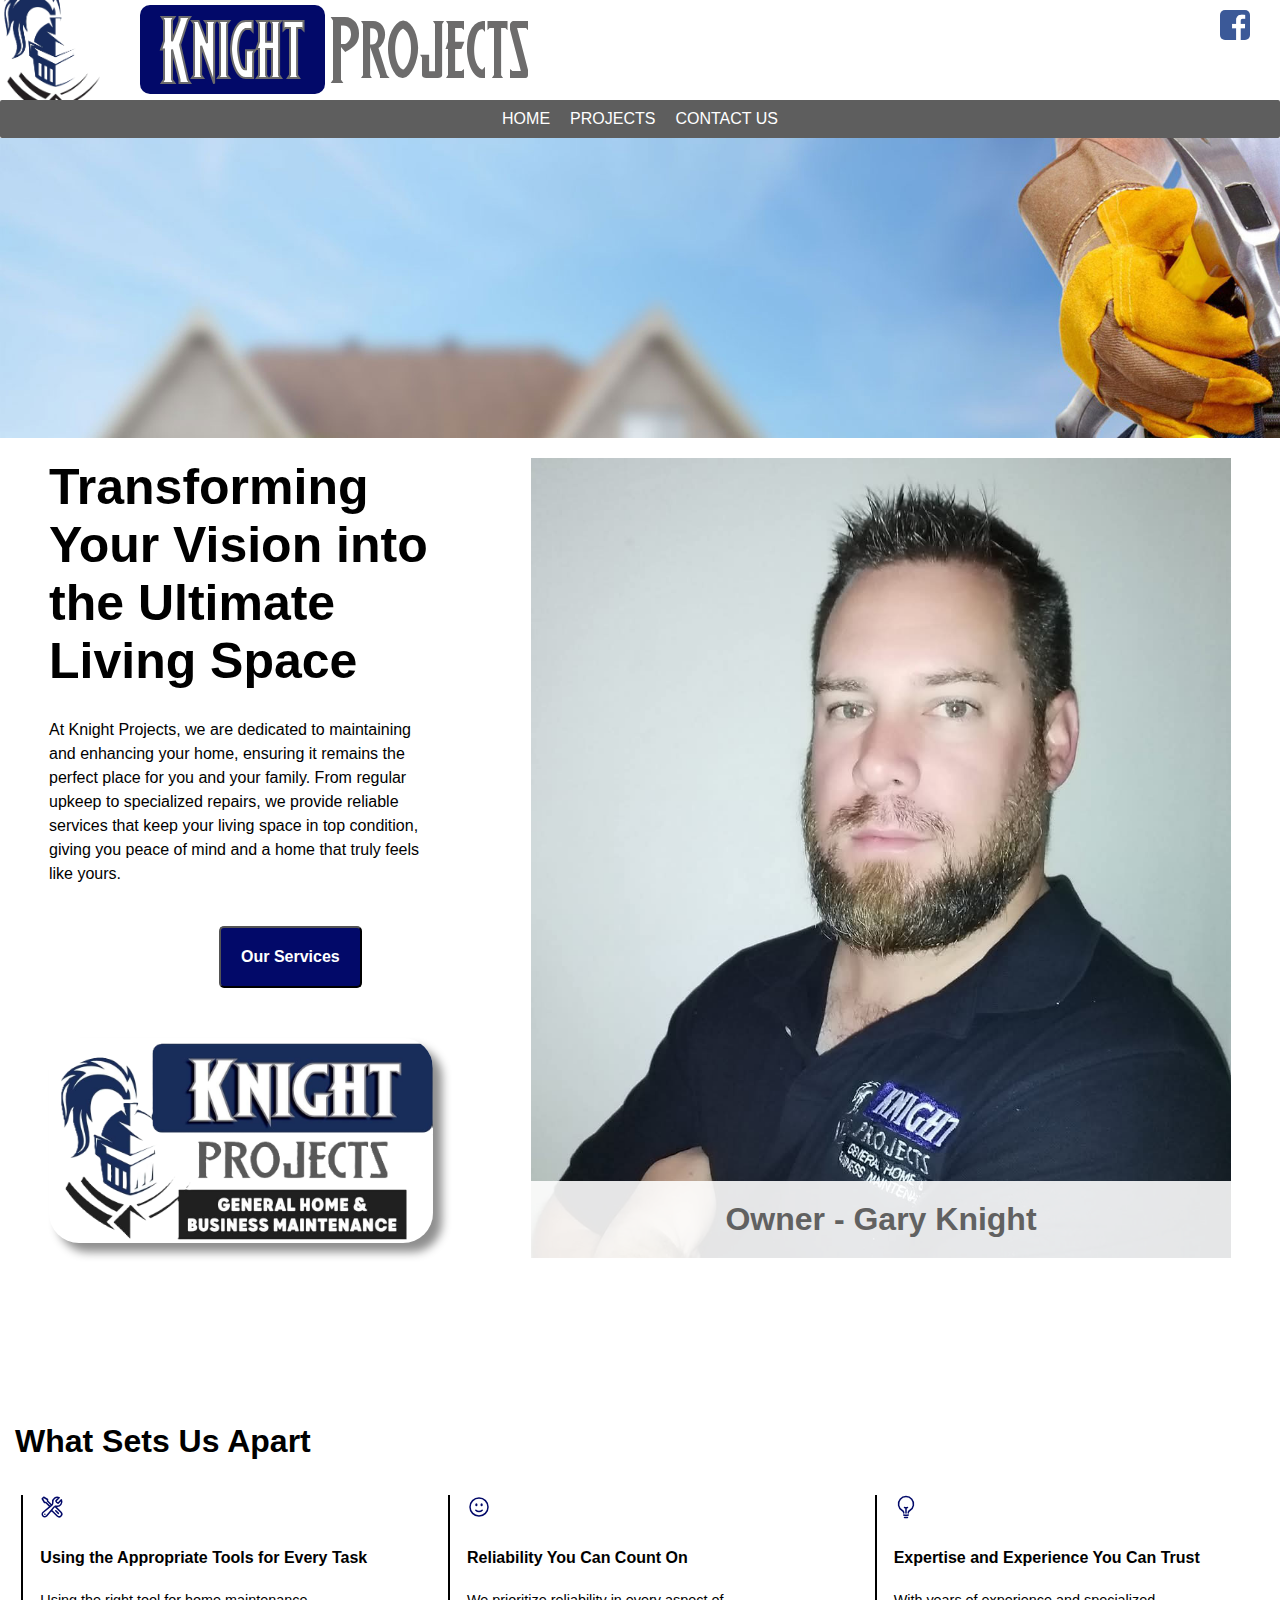
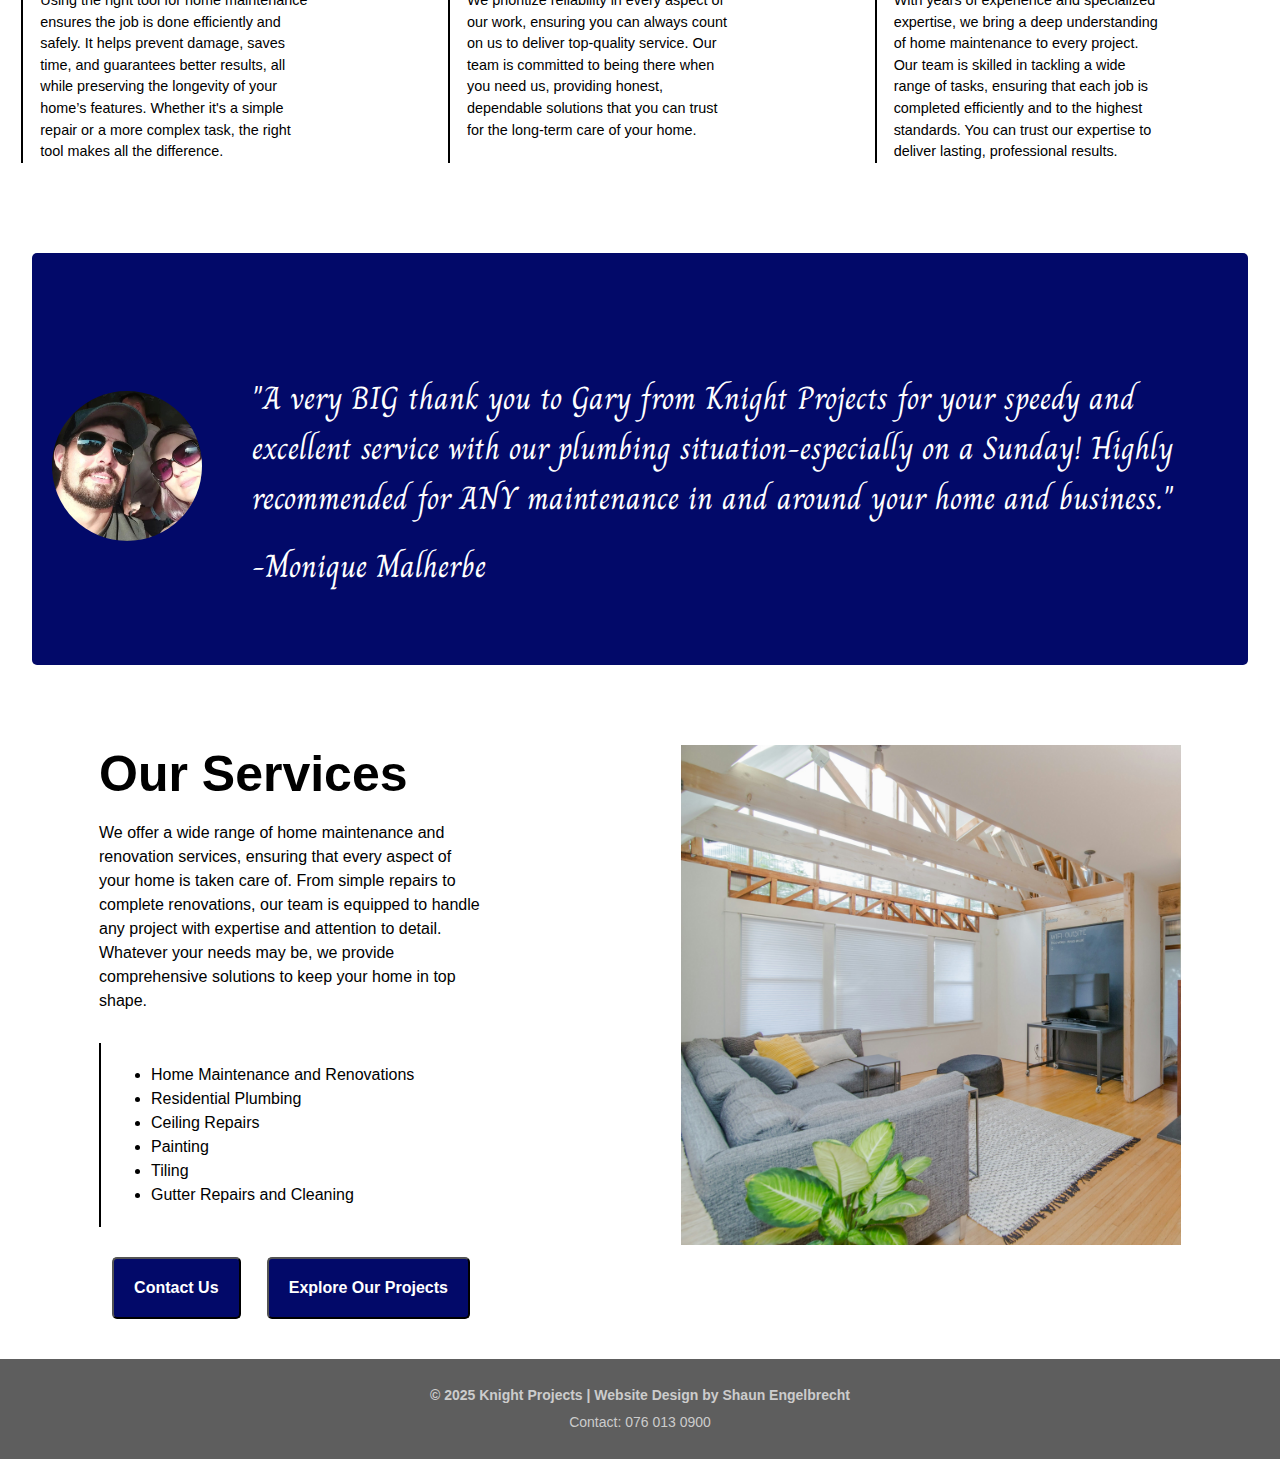
<file: index.html>
<!DOCTYPE html>
<html>
    <head>
        <meta lang="en">
        <link rel="icon" type="image/x-icon" href="images/index/logo.jpg">
        <meta name="viewport" content="width=device-width, initial-scale=1.0">
        <link rel="stylesheet" href="style.css">
        <title>Knight Projects</title>
    </head>

        <body>
            <header>
                <img class="headerlogo" src="images/index/headerlogo.png">
                <a><h1 class="knight"><span class="headerspan">Knight</span><span class="headerspan2">Projects</span></h1></a>
            </header>
            <a href="https://www.facebook.com/profile.php?id=61555496290242" target="_blank"><img class="sociallogo zoomsocial" src="images/index/fb.png"></a>

            <div class="navbar">
                <nav>
                    <div>
                        <ul>
                            <li><a class="zoomnav" href="index.html">HOME</a</li>
                            <li><a class="zoomnav" href="projects.html">PROJECTS</a></li>
                            <li><a class="zoomnav" href="contact.html">CONTACT US</a></li>
                        </ul>
                    </div>
                </nav>
            </div>
                   
            <div class="bg"></div>

            <section class="maincontainer1">
                <div class="mainintro">
                    <h1>Transforming Your Vision into the Ultimate Living Space</h1>
                    <br>
                    <p>At Knight Projects, we are dedicated to maintaining and enhancing your home, ensuring it remains the perfect place for you and your family. 
                        From regular upkeep to specialized repairs, we provide reliable services that keep your living space in top condition, giving you peace of 
                        mind and a home that truly feels like yours.</p>
                        <a href="#services"><button class="mainbtn">Our Services</button></a>
                        <img class="businesslogo" src="images/card.png" alt="businesscard">
                </div>
                <div class="mainimg">
                    <h2 class="textoverheroimage">Owner - Gary Knight</h2>
                </div>
            </section>
            <h2 class="sectionhead">What Sets Us Apart</h2>
            <section class="maincontainer2">
                <div class="mainbox">
                    <svg xmlns="http://www.w3.org/2000/svg" fill="none" viewBox="0 0 24 24" stroke-width="1.5" stroke="currentColor" class="featureicon">
                        <path stroke-linecap="round" stroke-linejoin="round" d="M11.42 15.17 17.25 21A2.652 2.652 0 0 0 21 17.25l-5.877-5.877M11.42 15.17l2.496-3.03c.317-.384.74-.626 1.208-.766M11.42 15.17l-4.655 5.653a2.548 2.548 0 1 1-3.586-3.586l6.837-5.63m5.108-.233c.55-.164 1.163-.188 1.743-.14a4.5 4.5 0 0 0 4.486-6.336l-3.276 3.277a3.004 3.004 0 0 1-2.25-2.25l3.276-3.276a4.5 4.5 0 0 0-6.336 4.486c.091 1.076-.071 2.264-.904 2.95l-.102.085m-1.745 1.437L5.909 7.5H4.5L2.25 3.75l1.5-1.5L7.5 4.5v1.409l4.26 4.26m-1.745 1.437 1.745-1.437m6.615 8.206L15.75 15.75M4.867 19.125h.008v.008h-.008v-.008Z" />
                      </svg>                      
                    <h4>Using the Appropriate Tools for Every Task</h4>
                    <p>Using the right tool for home maintenance ensures the job is done efficiently and safely. It helps prevent damage, saves time, and guarantees better results, 
                        all while preserving the longevity of your home’s features. Whether it's a simple repair or a more complex task, the right tool makes all the difference.</p>
                </div>
                <div class="mainbox">
                    <svg xmlns="http://www.w3.org/2000/svg" fill="none" viewBox="0 0 24 24" stroke-width="1.5" stroke="currentColor" class="featureicon">
                        <path stroke-linecap="round" stroke-linejoin="round" d="M15.182 15.182a4.5 4.5 0 0 1-6.364 0M21 12a9 9 0 1 1-18 0 9 9 0 0 1 18 0ZM9.75 9.75c0 .414-.168.75-.375.75S9 10.164 9 9.75 9.168 9 9.375 9s.375.336.375.75Zm-.375 0h.008v.015h-.008V9.75Zm5.625 0c0 .414-.168.75-.375.75s-.375-.336-.375-.75.168-.75.375-.75.375.336.375.75Zm-.375 0h.008v.015h-.008V9.75Z" />
                      </svg>
                    <h4>Reliability You Can Count On</h4>
                    <p>We prioritize reliability in every aspect of our work, ensuring you can always count on us to deliver top-quality service. Our team is committed to being there 
                        when you need us, providing honest, dependable solutions that you can trust for the long-term care of your home.</p>
                </div>
                <div class="mainbox">
                    <svg xmlns="http://www.w3.org/2000/svg" fill="none" viewBox="0 0 24 24" stroke-width="1.5" stroke="currentColor" class="featureicon">
                        <path stroke-linecap="round" stroke-linejoin="round" d="M12 18v-5.25m0 0a6.01 6.01 0 0 0 1.5-.189m-1.5.189a6.01 6.01 0 0 1-1.5-.189m3.75 7.478a12.06 12.06 0 0 1-4.5 0m3.75 2.383a14.406 14.406 0 0 1-3 0M14.25 18v-.192c0-.983.658-1.823 1.508-2.316a7.5 7.5 0 1 0-7.517 0c.85.493 1.509 1.333 1.509 2.316V18" />
                      </svg>
                      
                    <h4>Expertise and Experience You Can Trust</h4>
                    <p>With years of experience and specialized expertise, we bring a deep understanding of home maintenance to every project. Our team is skilled in tackling a wide range 
                        of tasks, ensuring that each job is completed efficiently and to the highest standards. You can trust our expertise to deliver lasting, professional results.</p>
                </div>
            </section>

            <div class="testemonial">
                <p><span class="invertedcomma">"</span>A very BIG thank you to Gary from Knight Projects for your speedy and excellent service with our plumbing situation-especially on a Sunday!
                    Highly recommended for ANY maintenance in and around your home and business.<span class="invertedcomma">"</span></p>
                    <br>
                    <p>-Monique Malherbe</p>
                    <img src="images/index/monique.jpg" alt="monique">
            </div>

            <section class="maincontainer3">
                <div class="servicelist">
                    <h1 id="services">Our Services</h1>
                    <br>
                    <p>We offer a wide range of home maintenance and renovation services, ensuring that every aspect of your home is taken care of. From simple repairs to complete 
                        renovations, our team is equipped to handle any project with expertise and attention to detail. Whatever your needs may be, we provide comprehensive solutions 
                        to keep your home in top shape.</p>
                    <ul>
                        <li><span>Home Maintenance and Renovations</span></li>
                        <li><span>Residential Plumbing</span></li>
                        <li><span>Ceiling Repairs</span></li>
                        <li><span>Painting</span></li>
                        <li><span>Tiling</span></li>
                        <li><span>Gutter Repairs and Cleaning</span></li>
                    </ul>
                    <div class="buttons">
                    <a href="contact.html"><button class="contactbtn">Contact Us</button></a>
                    <a href="projects.html"><button class="projectbtn">Explore Our Projects</button></a>
                    </div>
                </div>

                <div class="mainimg2"></div>
                
            </section>

            <footer>
                <div class="footer-content">
                    <p>&copy; 2025 Knight Projects | Website Design by Shaun Engelbrecht</p>
                    <p>Contact: 076 013 0900</p>
                </div>
            </footer>
            

           
        </body>
</html>
</file>
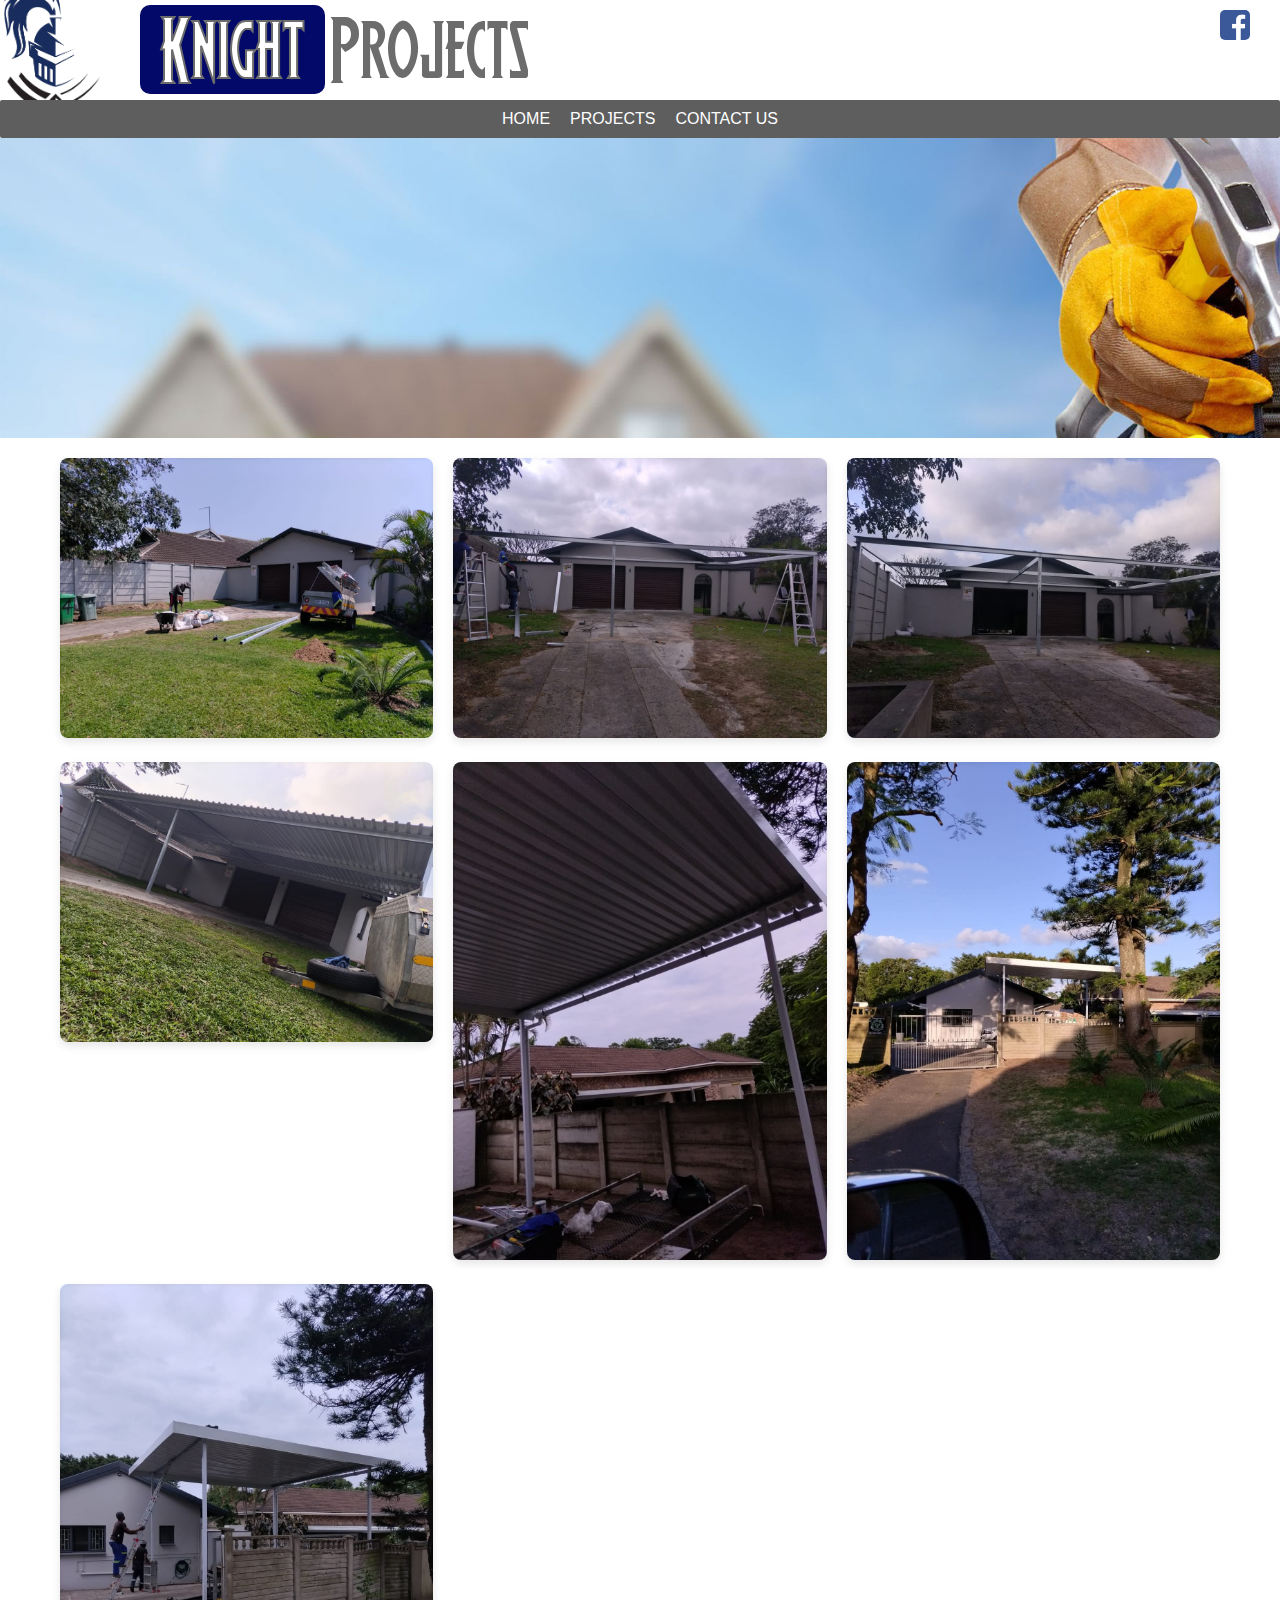
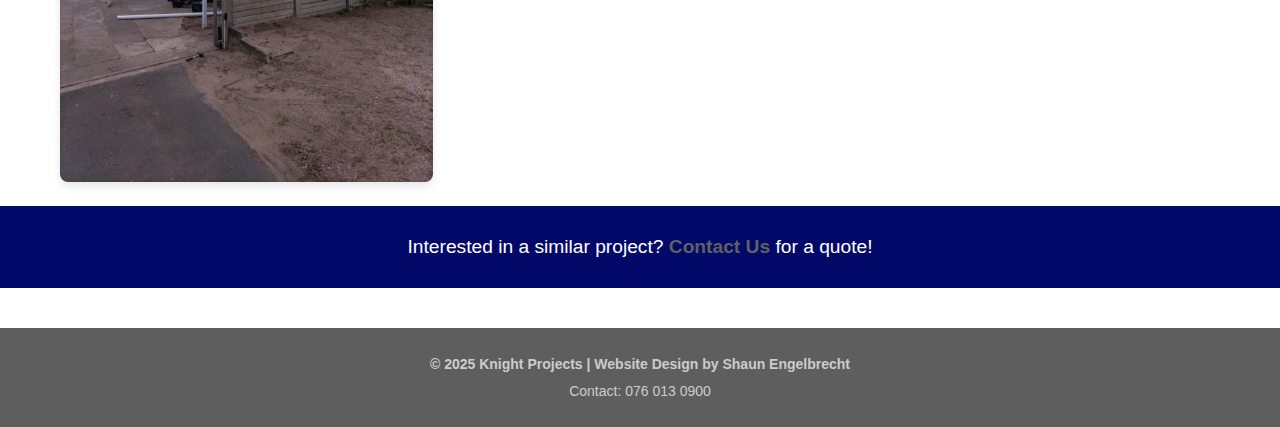
<file: carports.html>
<!DOCTYPE html>
<html>
    <head>
        <meta lang="en">
        <link rel="icon" type="image/x-icon" href="images/index/logo.jpg">
        <meta name="viewport" content="width=device-width, initial-scale=1.0">
        <link rel="stylesheet" href="style.css">
        <title>Knight Projects - Carports and Awnings</title>
    </head>

        <body>
            <header>
                <img class="headerlogo" src="images/index/headerlogo.png">
                <a><h1 class="knight"><span class="headerspan">Knight</span><span class="headerspan2">Projects</span></h1></a>
                <a href="https://www.facebook.com/profile.php?id=61555496290242" target="_blank"><img class="sociallogo zoomsocial" src="images/index/fb.png"></a>
            </header>
            <div class="navbar">
                <nav>
                    <div>
                        <ul>
                            <li><a class="zoomnav" href="index.html">HOME</a</li>
                            <li><a class="zoomnav" href="projects.html">PROJECTS</a></li>
                            <li><a class="zoomnav" href="contact.html">CONTACT US</a></li>
                        </ul>
                    </div>
                </nav>
            </div>
            <div class="bg"></div>

            <div class="gallery">
                <!-- Image 1 -->
                <div class="gallery-item">
                  <img src="images/projects/carports/roof1.jpg" alt="Project Image 1">
                </div>
            
                <!-- Image 2 -->
                <div class="gallery-item">
                  <img src="images/projects/carports/roof2.jpg" alt="Project Image 2">
                </div>
            
                <!-- Image 3 -->
                <div class="gallery-item">
                  <img src="images/projects/carports/roof3.jpg" alt="Project Image 3">
                </div>
            
                <!-- Image 4 -->
                <div class="gallery-item">
                  <img src="images/projects/carports/roof4.jpg" alt="Project Image 4">
                </div>
            
                <!-- Image 5 -->
                <div class="gallery-item">
                  <img src="images/projects/carports/roof5.jpg" alt="Project Image 5">
                </div>
            
                <!-- Image 6 -->
                <div class="gallery-item">
                  <img src="images/projects/carports/roof6.jpg" alt="Project Image 6">
                </div>

                <!-- Image 6 -->
                <div class="gallery-item">
                    <img src="images/projects/carports/roof7.jpg" alt="Project Image 6">
                  </div>
            
              </div>


              <!-- Call to Action -->
              <div class="cta">
                <p>Interested in a similar project? <a href="contact.html">Contact Us</a> for a quote!</p>
              </div>

              <footer>
                <div class="footer-content">
                    <p>&copy; 2025 Knight Projects | Website Design by Shaun Engelbrecht</p>
                    <p>Contact: 076 013 0900</p>
                </div>
            </footer>

        </body>
</html>
</file>
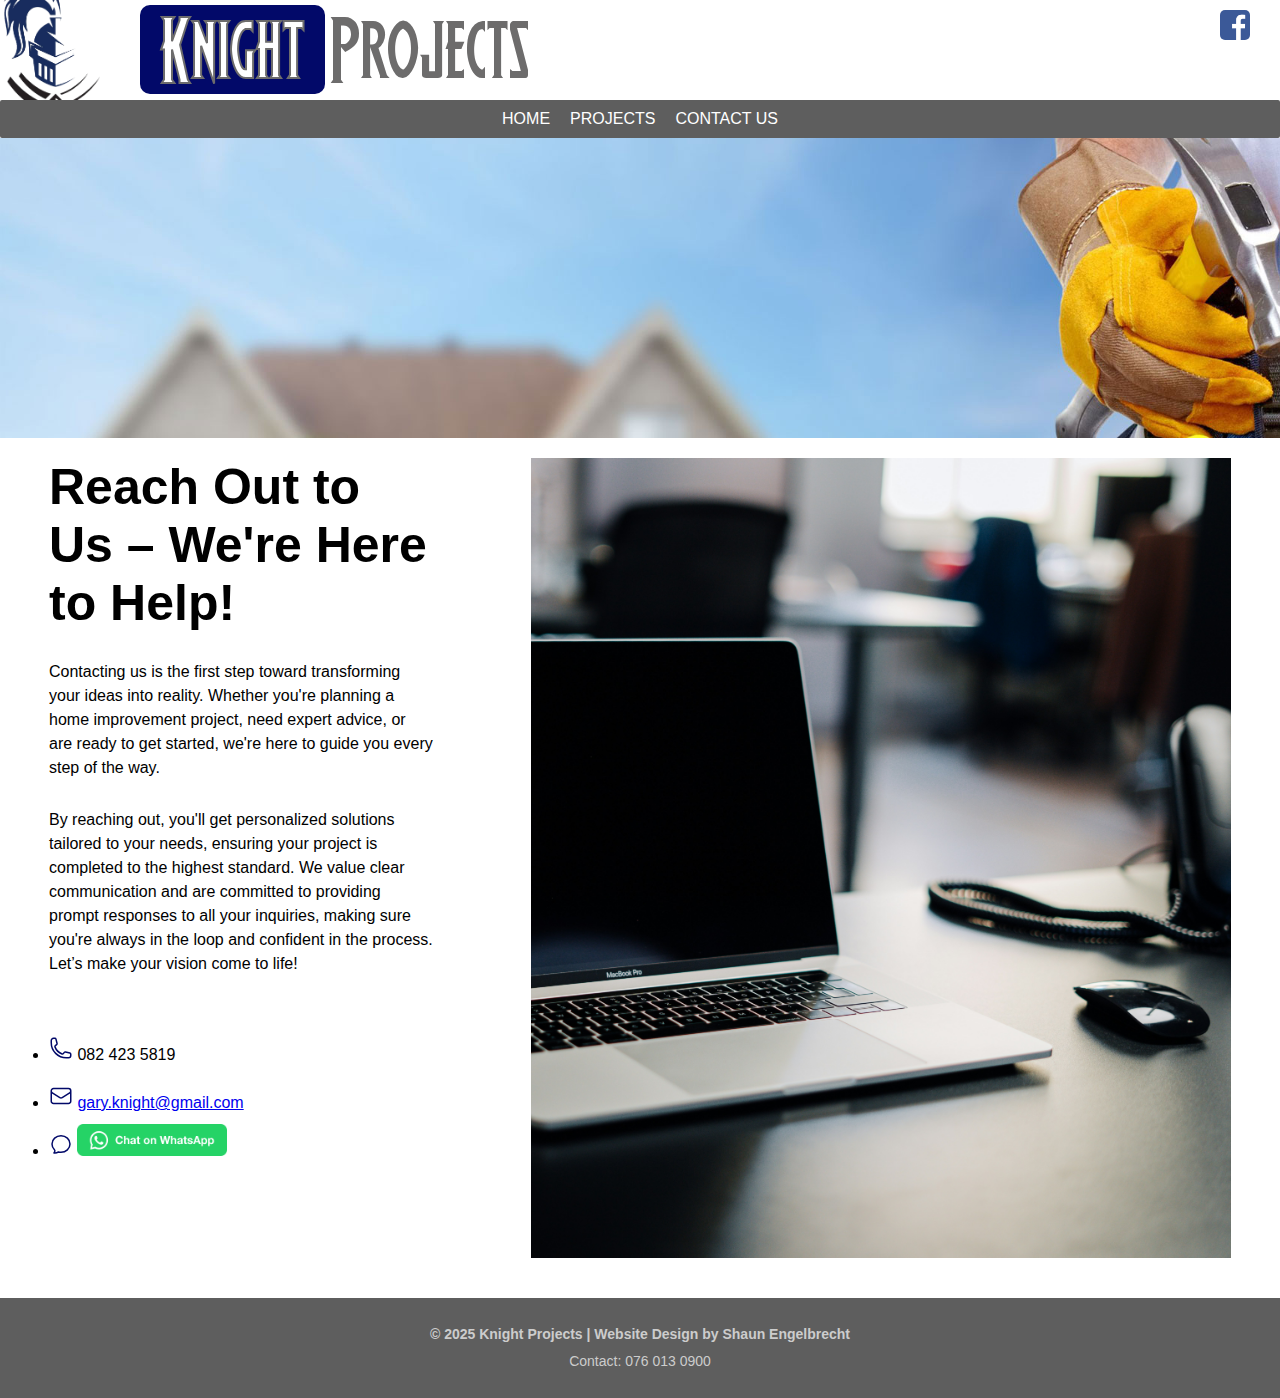
<file: contact.html>
<!DOCTYPE html>
<html>
    <head>
        <meta lang="en">
        <link rel="icon" type="image/x-icon" href="images/index/logo.jpg">
        <meta name="viewport" content="width=device-width, initial-scale=1.0">
        <link rel="stylesheet" href="style.css">
        <title>Knight Projects - Contact Us</title>
    </head>

        <body>
            <header>
                <img class="headerlogo" src="images/index/headerlogo.png">
                <a><h1 class="knight"><span class="headerspan">Knight</span><span class="headerspan2">Projects</span></h1></a>
                <a href="https://www.facebook.com/profile.php?id=61555496290242" target="_blank"><img class="sociallogo zoomsocial" src="images/index/fb.png"></a>
            </header>
            <div class="navbar">
                <nav>
                    <div>
                        <ul>
                            <li><a class="zoomnav" href="index.html">HOME</a</li>
                            <li><a class="zoomnav" href="projects.html">PROJECTS</a></li>
                            <li><a class="zoomnav" href="contact.html">CONTACT US</a></li>
                        </ul>
                    </div>
                </nav>
            </div>

            <div class="bg"></div>

            <section class="maincontainer1">
                <div class="contactmainintro">
                    <h1>Reach Out to Us – We're Here to Help!</h1>
                    <br>
                    <p>Contacting us is the first step toward transforming your ideas into reality. Whether you're planning a home improvement project, need expert advice, or are ready 
                        to get started, we're here to guide you every step of the way.</p>
                        <br>
                        <p>By reaching out, you'll get personalized solutions tailored to your needs, ensuring your project is 
                        completed to the highest standard. We value clear communication and are committed to providing prompt responses to all your inquiries, making sure you're always in 
                        the loop and confident in the process. Let’s make your vision come to life!</p>
                        <ul>
                            <li><svg xmlns="http://www.w3.org/2000/svg" fill="none" viewBox="0 0 24 24" stroke-width="1.5" stroke="currentColor" class="contfeatureicon">
                                <path stroke-linecap="round" stroke-linejoin="round" d="M2.25 6.75c0 8.284 6.716 15 15 15h2.25a2.25 2.25 0 0 0 2.25-2.25v-1.372c0-.516-.351-.966-.852-1.091l-4.423-1.106c-.44-.11-.902.055-1.173.417l-.97 1.293c-.282.376-.769.542-1.21.38a12.035 12.035 0 0 1-7.143-7.143c-.162-.441.004-.928.38-1.21l1.293-.97c.363-.271.527-.734.417-1.173L6.963 3.102a1.125 1.125 0 0 0-1.091-.852H4.5A2.25 2.25 0 0 0 2.25 4.5v2.25Z" />
                              </svg><span> 082 423 5819</span></li>
                            <li><svg xmlns="http://www.w3.org/2000/svg" fill="none" viewBox="0 0 24 24" stroke-width="1.5" stroke="currentColor" class="contfeatureicon">
                                <path stroke-linecap="round" stroke-linejoin="round" d="M21.75 6.75v10.5a2.25 2.25 0 0 1-2.25 2.25h-15a2.25 2.25 0 0 1-2.25-2.25V6.75m19.5 0A2.25 2.25 0 0 0 19.5 4.5h-15a2.25 2.25 0 0 0-2.25 2.25m19.5 0v.243a2.25 2.25 0 0 1-1.07 1.916l-7.5 4.615a2.25 2.25 0 0 1-2.36 0L3.32 8.91a2.25 2.25 0 0 1-1.07-1.916V6.75" />
                              </svg>
                              <span> <a href="mailto:gary.knight85@gmail.com">gary.knight@gmail.com</a></span></li>
                            <li><svg xmlns="http://www.w3.org/2000/svg" fill="none" viewBox="0 0 24 24" stroke-width="1.5" stroke="currentColor" class="contfeatureicon">
                                <path stroke-linecap="round" stroke-linejoin="round" d="M12 20.25c4.97 0 9-3.694 9-8.25s-4.03-8.25-9-8.25S3 7.444 3 12c0 2.104.859 4.023 2.273 5.48.432.447.74 1.04.586 1.641a4.483 4.483 0 0 1-.923 1.785A5.969 5.969 0 0 0 6 21c1.282 0 2.47-.402 3.445-1.087.81.22 1.668.337 2.555.337Z" />
                              </svg>
                              <span><a href="https://wa.me/27824235819" target="_blank"><img src="images/contactus/whatsapp2.png" alt=""></a></span></li>
                        </ul>
                </div>

                <div class="contactmainimg"></div>
                
            </section>

            <footer>
                <div class="footer-content">
                    <p>&copy; 2025 Knight Projects | Website Design by Shaun Engelbrecht</p>
                    <p>Contact: 076 013 0900</p>
                </div>
            </footer>
        </body>
</html>
</file>
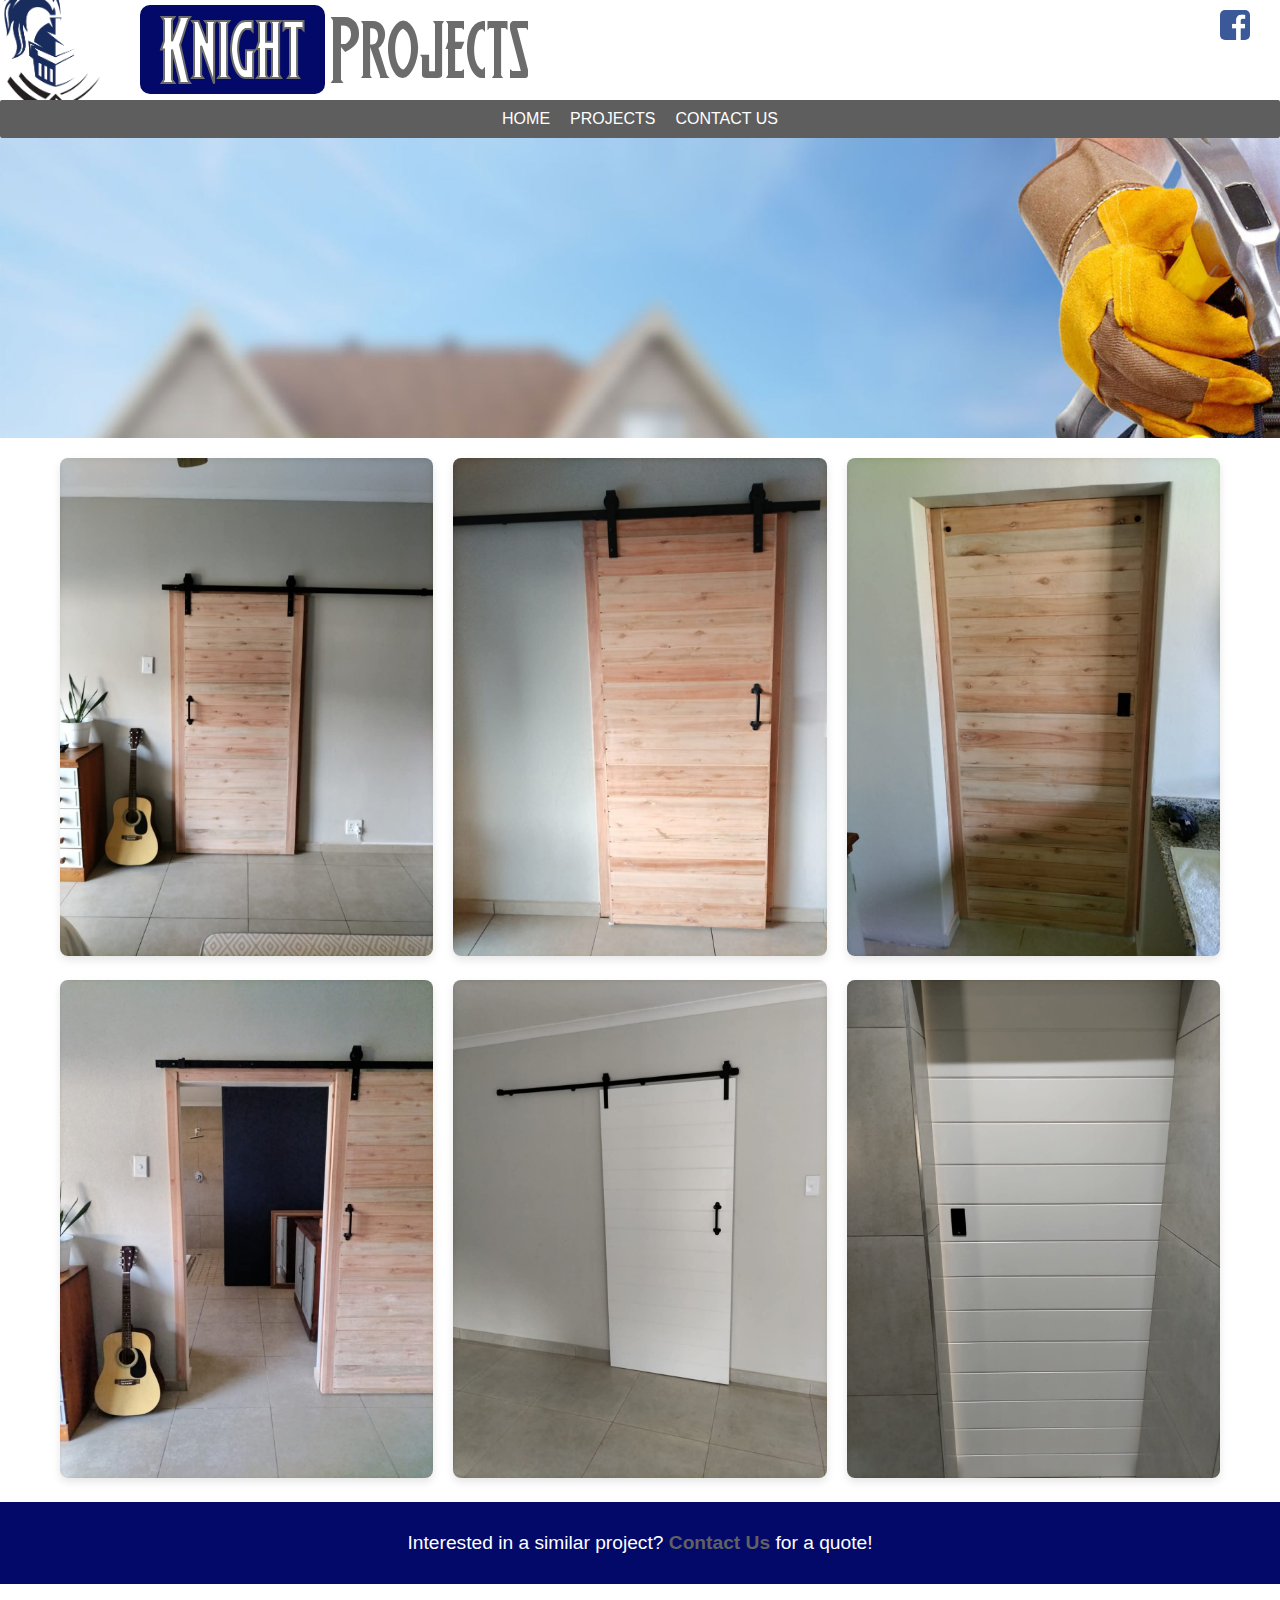
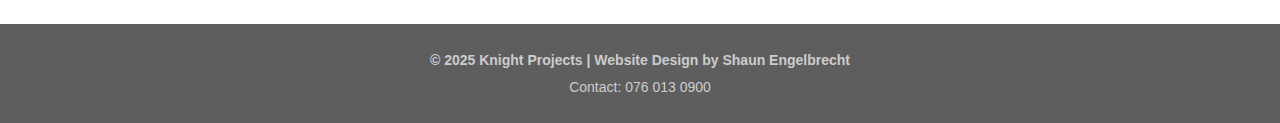
<file: door.html>
<!DOCTYPE html>
<html>
    <head>
        <meta lang="en">
        <link rel="icon" type="image/x-icon" href="images/index/logo.jpg">
        <meta name="viewport" content="width=device-width, initial-scale=1.0">
        <link rel="stylesheet" href="style.css">
        <title>Knight Projects - Sliding Barn Doors</title>
    </head>

        <body>
            <header>
                <img class="headerlogo" src="images/index/headerlogo.png">
                <a><h1 class="knight"><span class="headerspan">Knight</span><span class="headerspan2">Projects</span></h1></a>
                <a href="https://www.facebook.com/profile.php?id=61555496290242" target="_blank"><img class="sociallogo zoomsocial" src="images/index/fb.png"></a>
            </header>
            <div class="navbar">
                <nav>
                    <div>
                        <ul>
                            <li><a class="zoomnav" href="index.html">HOME</a</li>
                            <li><a class="zoomnav" href="projects.html">PROJECTS</a></li>
                            <li><a class="zoomnav" href="contact.html">CONTACT US</a></li>
                        </ul>
                    </div>
                </nav>
            </div>

            <div class="bg"></div>

            <div class="gallery">
                <!-- Image 1 -->
                <div class="gallery-item">
                  <img src="images/projects/door/1.jpg" alt="Project Image 1">
                </div>
            
                <!-- Image 2 -->
                <div class="gallery-item">
                  <img src="images/projects/door/2.jpg" alt="Project Image 2">
                </div>
            
                <!-- Image 3 -->
                <div class="gallery-item">
                  <img src="images/projects/door/3.jpg" alt="Project Image 3">
                </div>
            
                <!-- Image 4 -->
                <div class="gallery-item">
                  <img src="images/projects/door/4.jpg" alt="Project Image 4">
                </div>
            
                <!-- Image 5 -->
                <div class="gallery-item">
                  <img src="images/projects/door/5.jpg" alt="Project Image 5">
                </div>
            
                <!-- Image 6 -->
                <div class="gallery-item">
                  <img src="images/projects/door/6.jpg" alt="Project Image 6">
                </div>
            
              </div>


              <!-- Call to Action -->
              <div class="cta">
                <p>Interested in a similar project? <a href="contact.html">Contact Us</a> for a quote!</p>
              </div>

              <footer>
                <div class="footer-content">
                    <p>&copy; 2025 Knight Projects | Website Design by Shaun Engelbrecht</p>
                    <p>Contact: 076 013 0900</p>
                </div>
            </footer>
        </body>
</html>
</file>
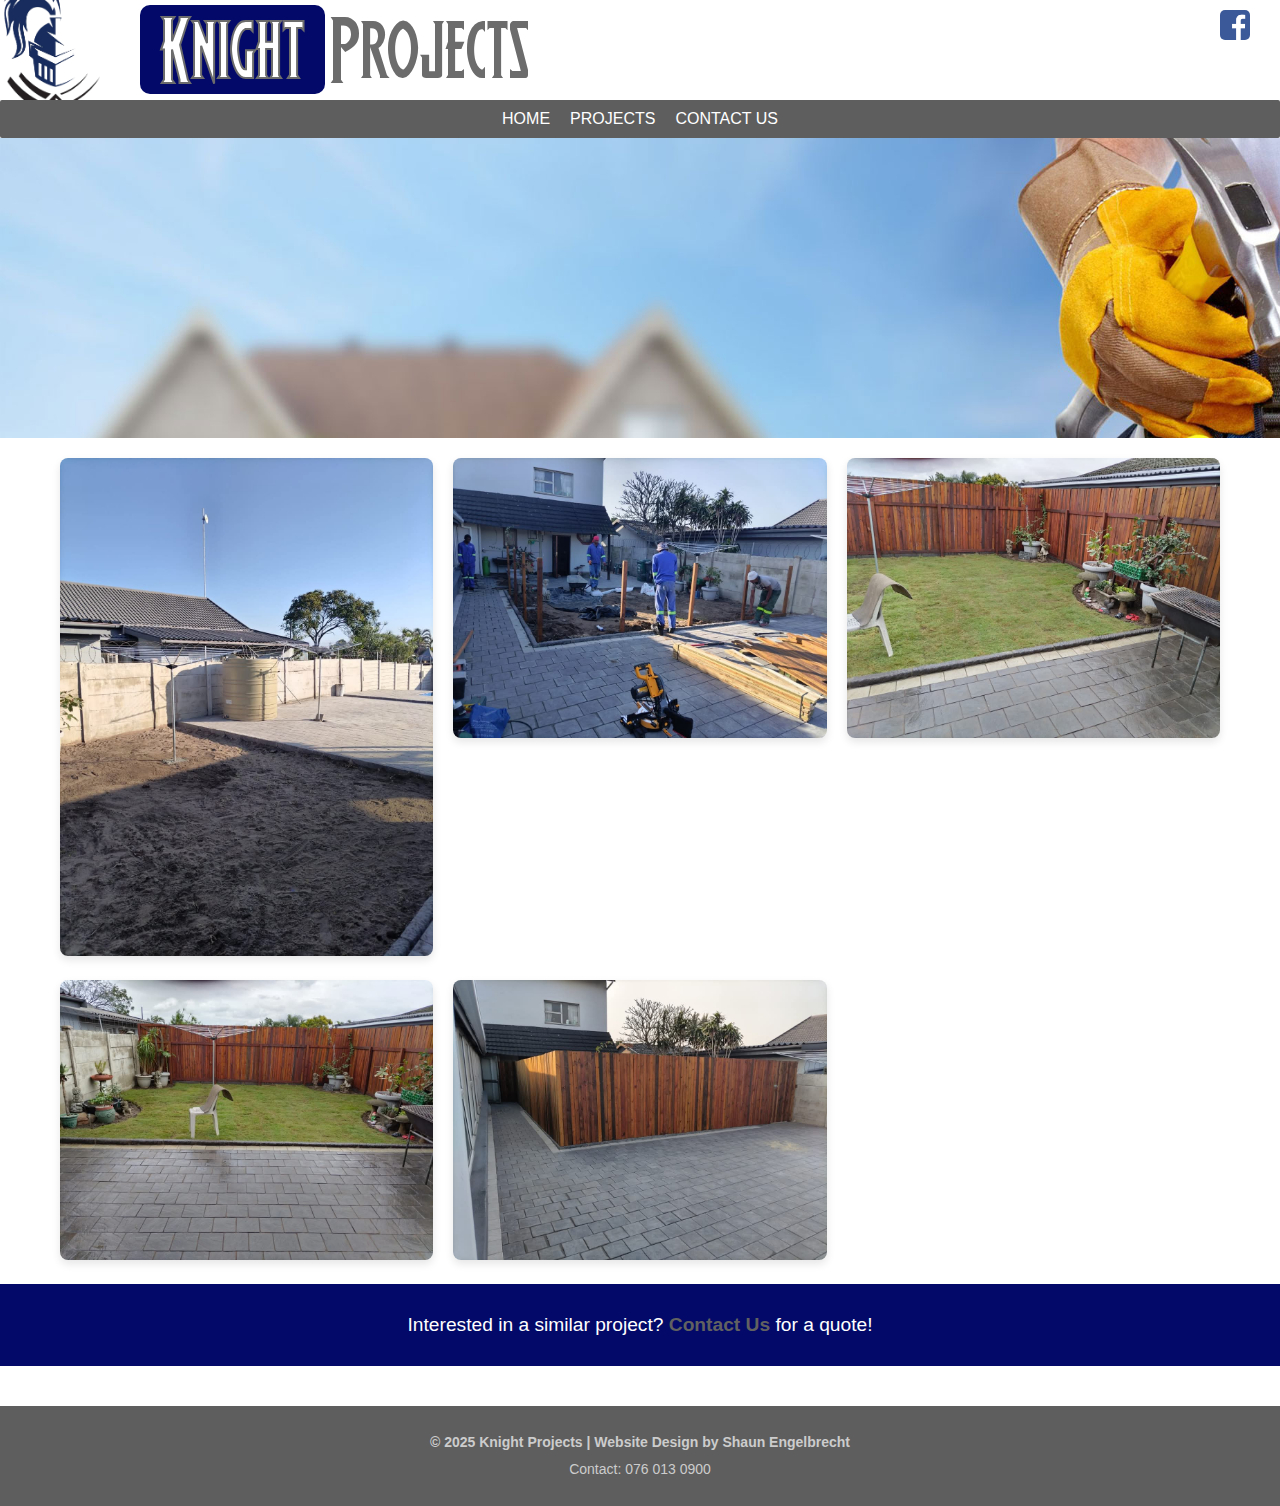
<file: fence.html>
<!DOCTYPE html>
<html>
    <head>
        <meta lang="en">
        <link rel="icon" type="image/x-icon" href="images/index/logo.jpg">
        <meta name="viewport" content="width=device-width, initial-scale=1.0">
        <link rel="stylesheet" href="style.css">
        <title>Knight Projects - Garden Fences</title>
    </head>

        <body>
            <header>
                <img class="headerlogo" src="images/index/headerlogo.png">
                <a><h1 class="knight"><span class="headerspan">Knight</span><span class="headerspan2">Projects</span></h1></a>
                <a href="https://www.facebook.com/profile.php?id=61555496290242" target="_blank"><img class="sociallogo zoomsocial" src="images/index/fb.png"></a>
            </header>
            <div class="navbar">
                <nav>
                    <div>
                        <ul>
                            <li><a class="zoomnav" href="index.html">HOME</a</li>
                            <li><a class="zoomnav" href="projects.html">PROJECTS</a></li>
                            <li><a class="zoomnav" href="contact.html">CONTACT US</a></li>
                        </ul>
                    </div>
                </nav>
            </div>

            <div class="bg"></div>

            <div class="gallery">
                <!-- Image 1 -->
                <div class="gallery-item">
                  <img src="images/projects/fence/1.jpg" alt="Project Image 1">
                </div>
            
                <!-- Image 2 -->
                <div class="gallery-item">
                  <img src="images/projects/fence/2.jpg" alt="Project Image 2">
                </div>
            
                <!-- Image 3 -->
                <div class="gallery-item">
                  <img src="images/projects/fence/3.jpg" alt="Project Image 3">
                </div>
            
                <!-- Image 4 -->
                <div class="gallery-item">
                  <img src="images/projects/fence/4.jpg" alt="Project Image 4">
                </div>
            
                <!-- Image 5 -->
                <div class="gallery-item">
                  <img src="images/projects/fence/5.jpg" alt="Project Image 5">
                </div>
            
              </div>


              <!-- Call to Action -->
              <div class="cta">
                <p>Interested in a similar project? <a href="contact.html">Contact Us</a> for a quote!</p>
              </div>

              <footer>
                <div class="footer-content">
                    <p>&copy; 2025 Knight Projects | Website Design by Shaun Engelbrecht</p>
                    <p>Contact: 076 013 0900</p>
                </div>
            </footer>

        </body>
</html>
</file>
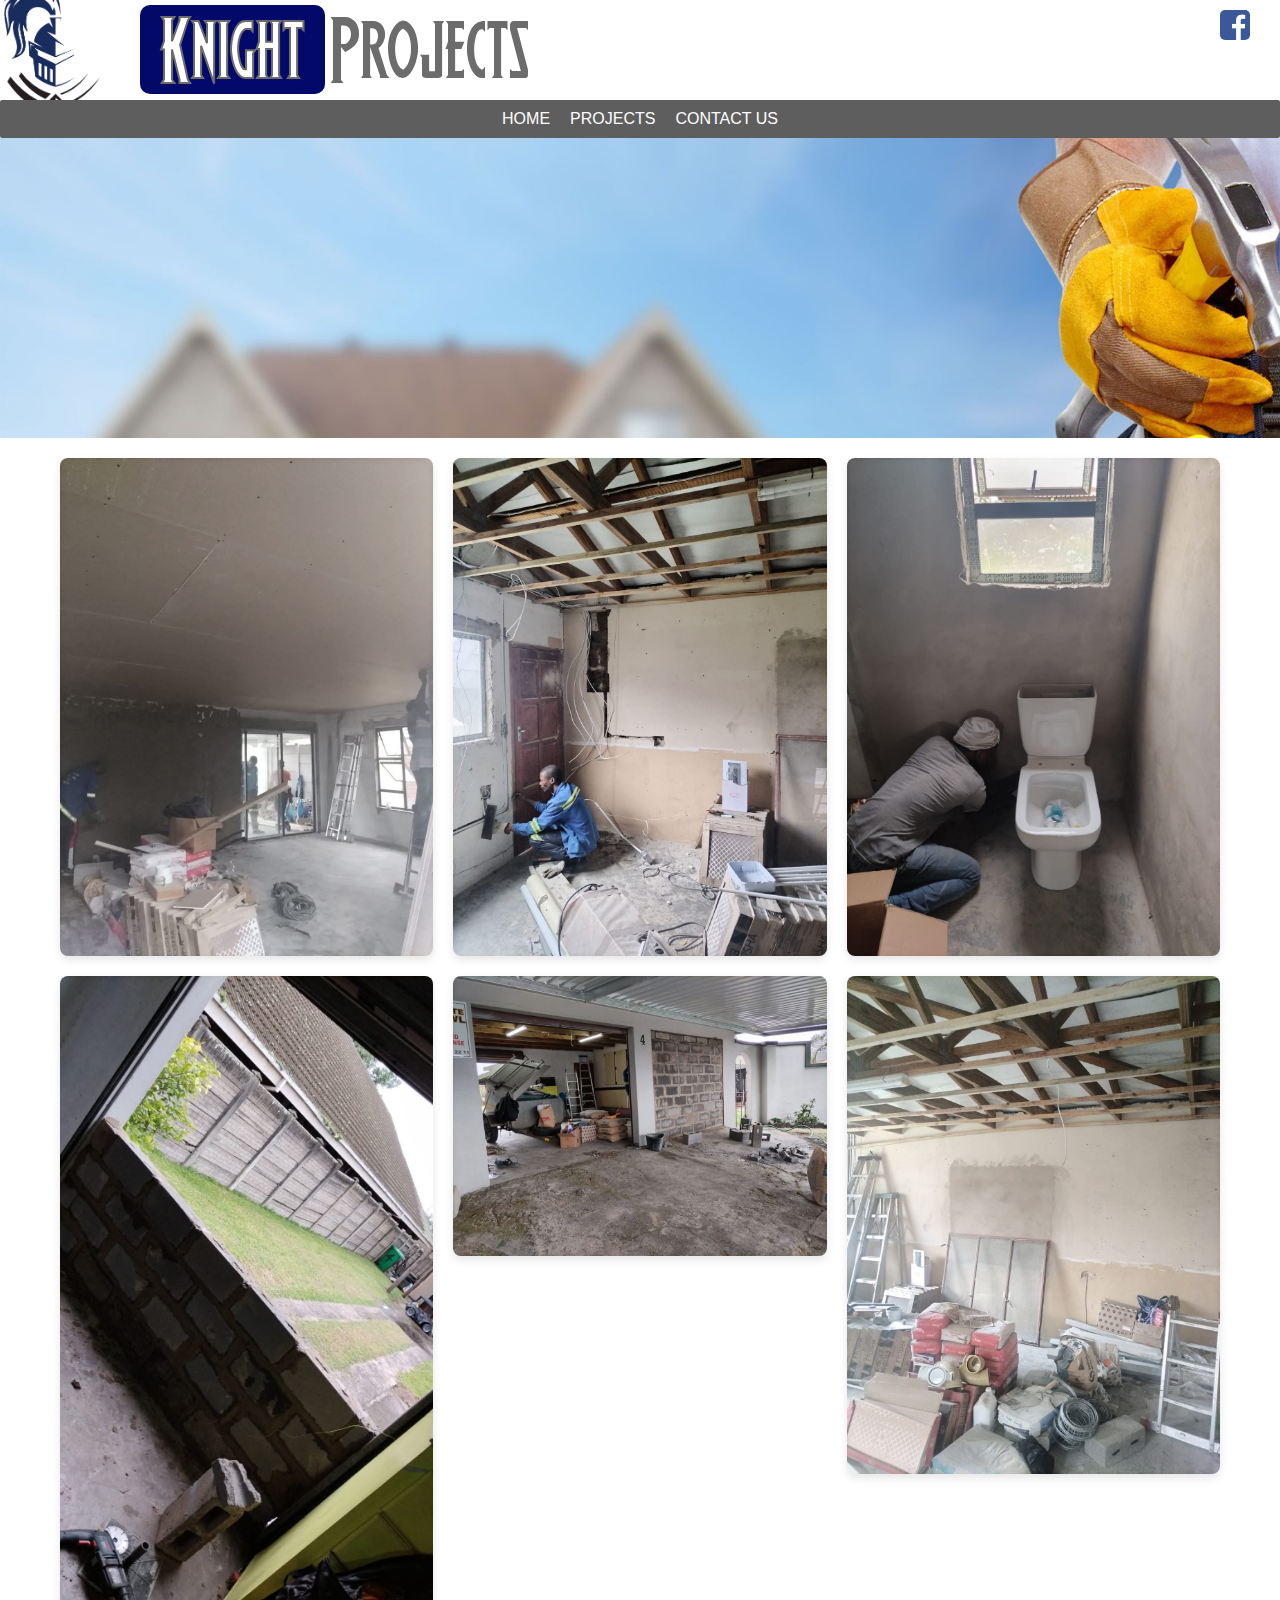
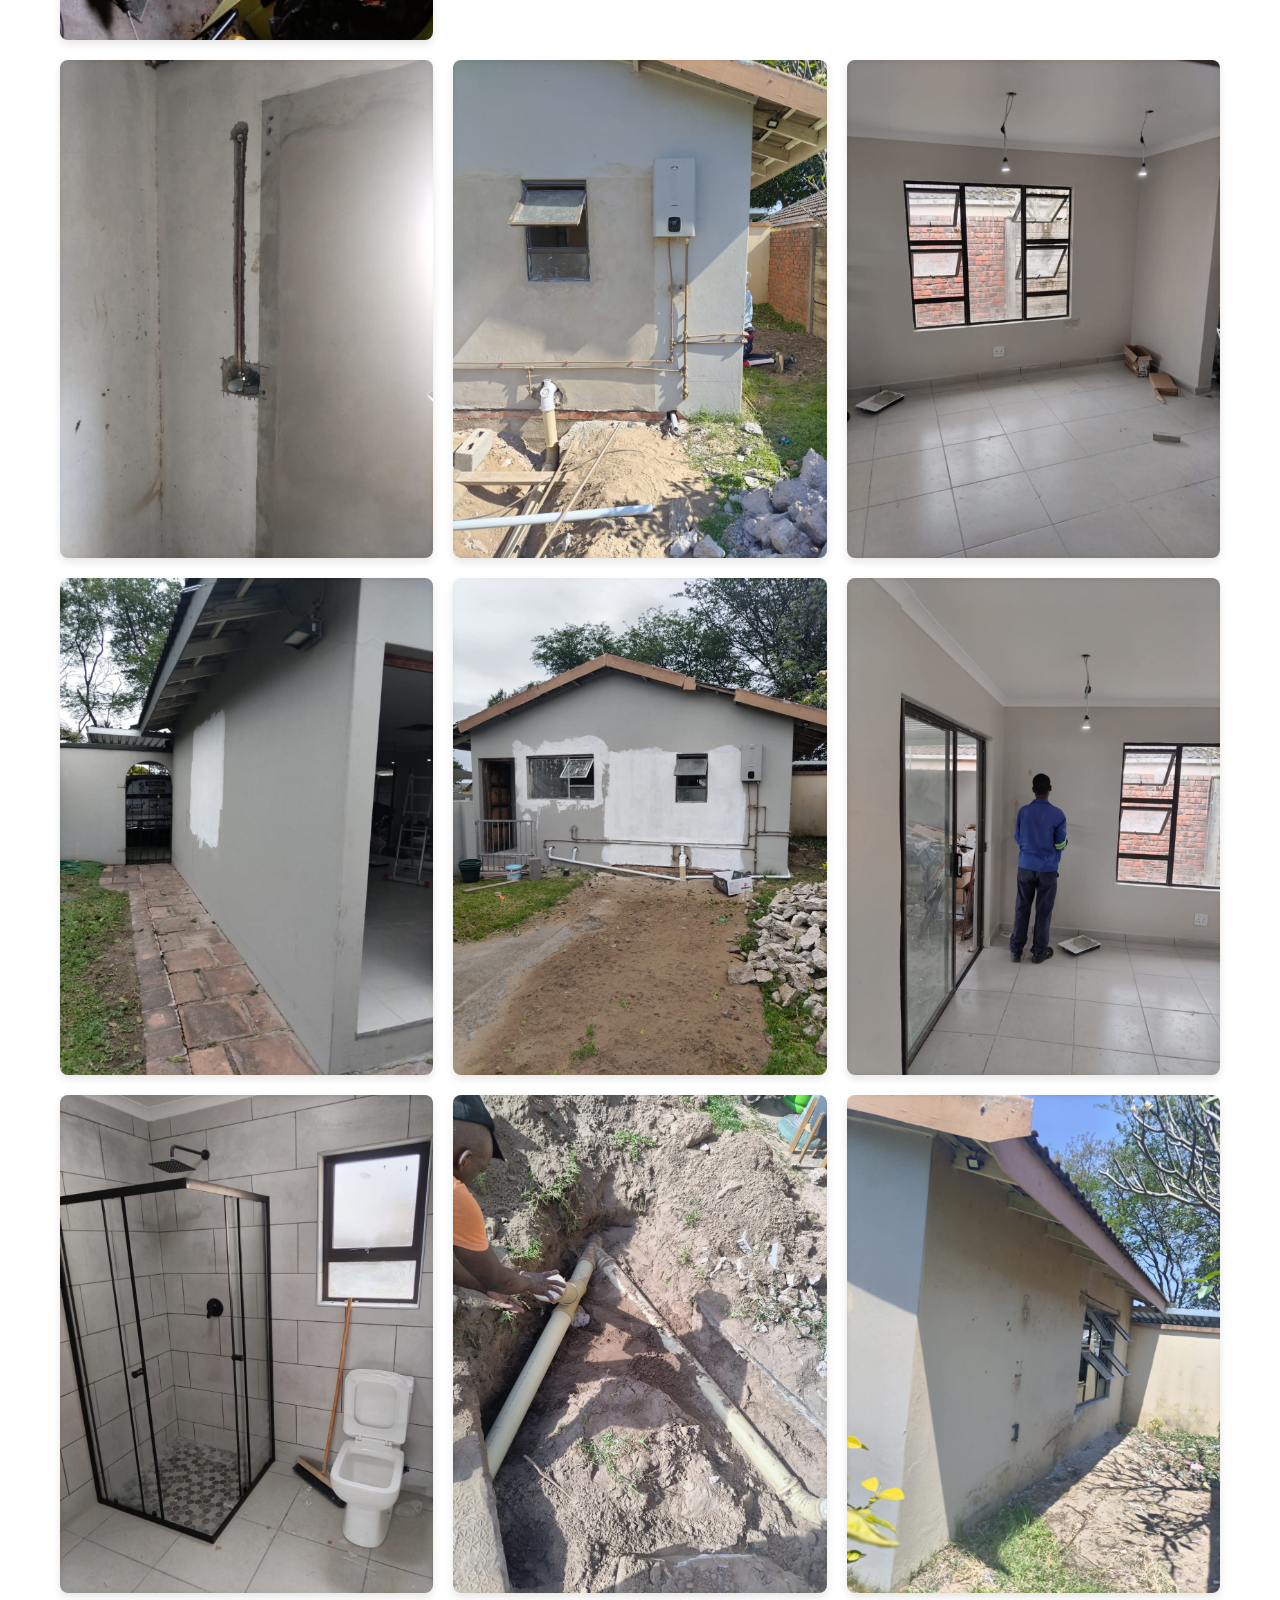
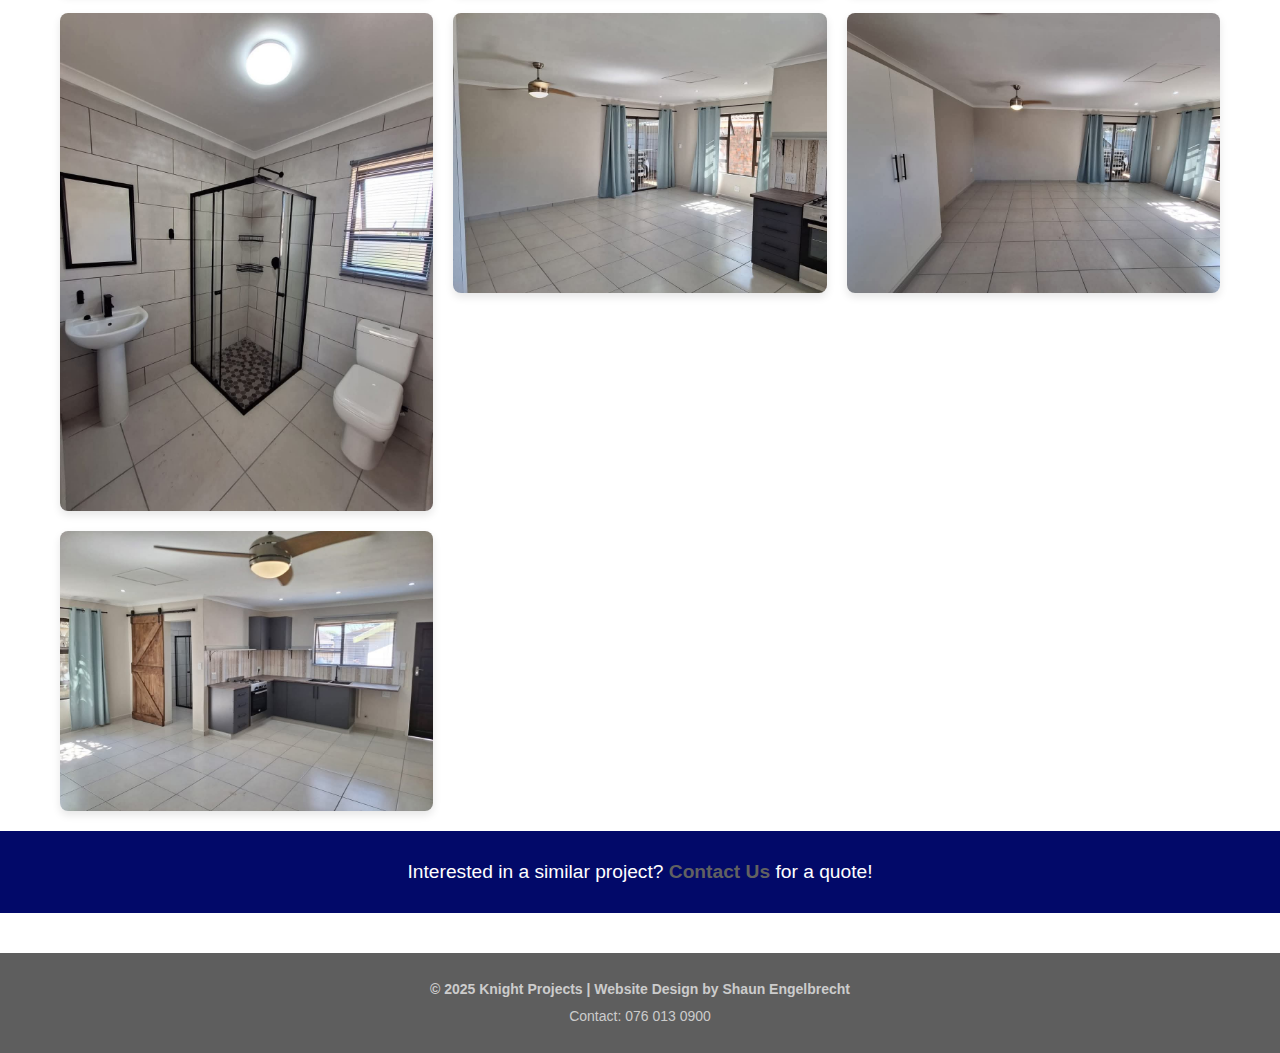
<file: granny.html>
<DOCTYPE html>
<html>
    <head>
        <meta lang="en">
        <link rel="icon" type="image/x-icon" href="images/index/logo.jpg">
        <meta name="viewport" content="width=device-width, initial-scale=1.0">
        <link rel="stylesheet" href="style.css">
        <title>Knight Projects - Garage Converted to Granny Flat</title>
    </head>

        <body>
            <header>
                <img class="headerlogo" src="images/index/headerlogo.png">
                <a><h1 class="knight"><span class="headerspan">Knight</span><span class="headerspan2">Projects</span></h1></a>
                <a href="https://www.facebook.com/profile.php?id=61555496290242" target="_blank"><img class="sociallogo zoomsocial" src="images/index/fb.png"></a>
            </header>
            <div class="navbar">
                <nav>
                    <div>
                        <ul>
                            <li><a class="zoomnav" href="index.html">HOME</a</li>
                            <li><a class="zoomnav" href="projects.html">PROJECTS</a></li>
                            <li><a class="zoomnav" href="contact.html">CONTACT US</a></li>
                        </ul>
                    </div>
                </nav>
            </div>
                
                <div class="bg"></div>

                <div class="gallery">
                    <!-- Image 1 -->
                    <div class="gallery-item">
                      <img src="images/projects/grannyflat/1.jpg" alt="Project Image 1">
                    </div>
                
                    <!-- Image 2 -->
                    <div class="gallery-item">
                      <img src="images/projects/grannyflat/2.jpg" alt="Project Image 2">
                    </div>
                
                    <!-- Image 3 -->
                    <div class="gallery-item">
                      <img src="images/projects/grannyflat/3.jpg" alt="Project Image 3">
                    </div>
                
                    <!-- Image 4 -->
                    <div class="gallery-item">
                      <img src="images/projects/grannyflat/4.jpg" alt="Project Image 4">
                    </div>
                
                    <!-- Image 5 -->
                    <div class="gallery-item">
                      <img src="images/projects/grannyflat/5.jpg" alt="Project Image 5">
                    </div>
                
                    <!-- Image 6 -->
                    <div class="gallery-item">
                      <img src="images/projects/grannyflat/6.jpg" alt="Project Image 6">
                    </div>

                    <!-- Image 6 -->
                    <div class="gallery-item">
                        <img src="images/projects/grannyflat/7.jpg" alt="Project Image 6">
                      </div>

                      <!-- Image 6 -->
                    <div class="gallery-item">
                        <img src="images/projects/grannyflat/8.jpg" alt="Project Image 6">
                      </div>

                      <!-- Image 6 -->
                    <div class="gallery-item">
                        <img src="images/projects/grannyflat/9.jpg" alt="Project Image 6">
                      </div>

                      <!-- Image 6 -->
                    <div class="gallery-item">
                        <img src="images/projects/grannyflat/10.jpg" alt="Project Image 6">
                      </div>

                      <!-- Image 6 -->
                    <div class="gallery-item">
                        <img src="images/projects/grannyflat/11.jpg" alt="Project Image 6">
                      </div>

                      <!-- Image 6 -->
                    <div class="gallery-item">
                        <img src="images/projects/grannyflat/12.jpg" alt="Project Image 6">
                      </div>

                      <!-- Image 6 -->
                    <div class="gallery-item">
                        <img src="images/projects/grannyflat/13.jpg" alt="Project Image 6">
                      </div>

                      <!-- Image 6 -->
                    <div class="gallery-item">
                        <img src="images/projects/grannyflat/14.jpg" alt="Project Image 6">
                      </div>

                      <!-- Image 6 -->
                    <div class="gallery-item">
                        <img src="images/projects/grannyflat/15.jpg" alt="Project Image 6">
                      </div>

                      <!-- Image 6 -->
                    <div class="gallery-item">
                        <img src="images/projects/grannyflat/16.jpg" alt="Project Image 6">
                      </div>

                      <!-- Image 6 -->
                    <div class="gallery-item">
                        <img src="images/projects/grannyflat/17.jpg" alt="Project Image 6">
                      </div>

                      <!-- Image 6 -->
                    <div class="gallery-item">
                        <img src="images/projects/grannyflat/18.jpg" alt="Project Image 6">
                      </div>

                      <!-- Image 6 -->
                    <div class="gallery-item">
                        <img src="images/projects/grannyflat/19.jpg" alt="Project Image 6">
                      </div>
                
                  </div>


                  <!-- Call to Action -->
                  <div class="cta">
                    <p>Interested in a similar project? <a href="contact.html">Contact Us</a> for a quote!</p>
                  </div>

                  <footer>
                    <div class="footer-content">
                        <p>&copy; 2025 Knight Projects | Website Design by Shaun Engelbrecht</p>
                        <p>Contact: 076 013 0900</p>
                    </div>
                </footer>

        </body>
</html>
</file>
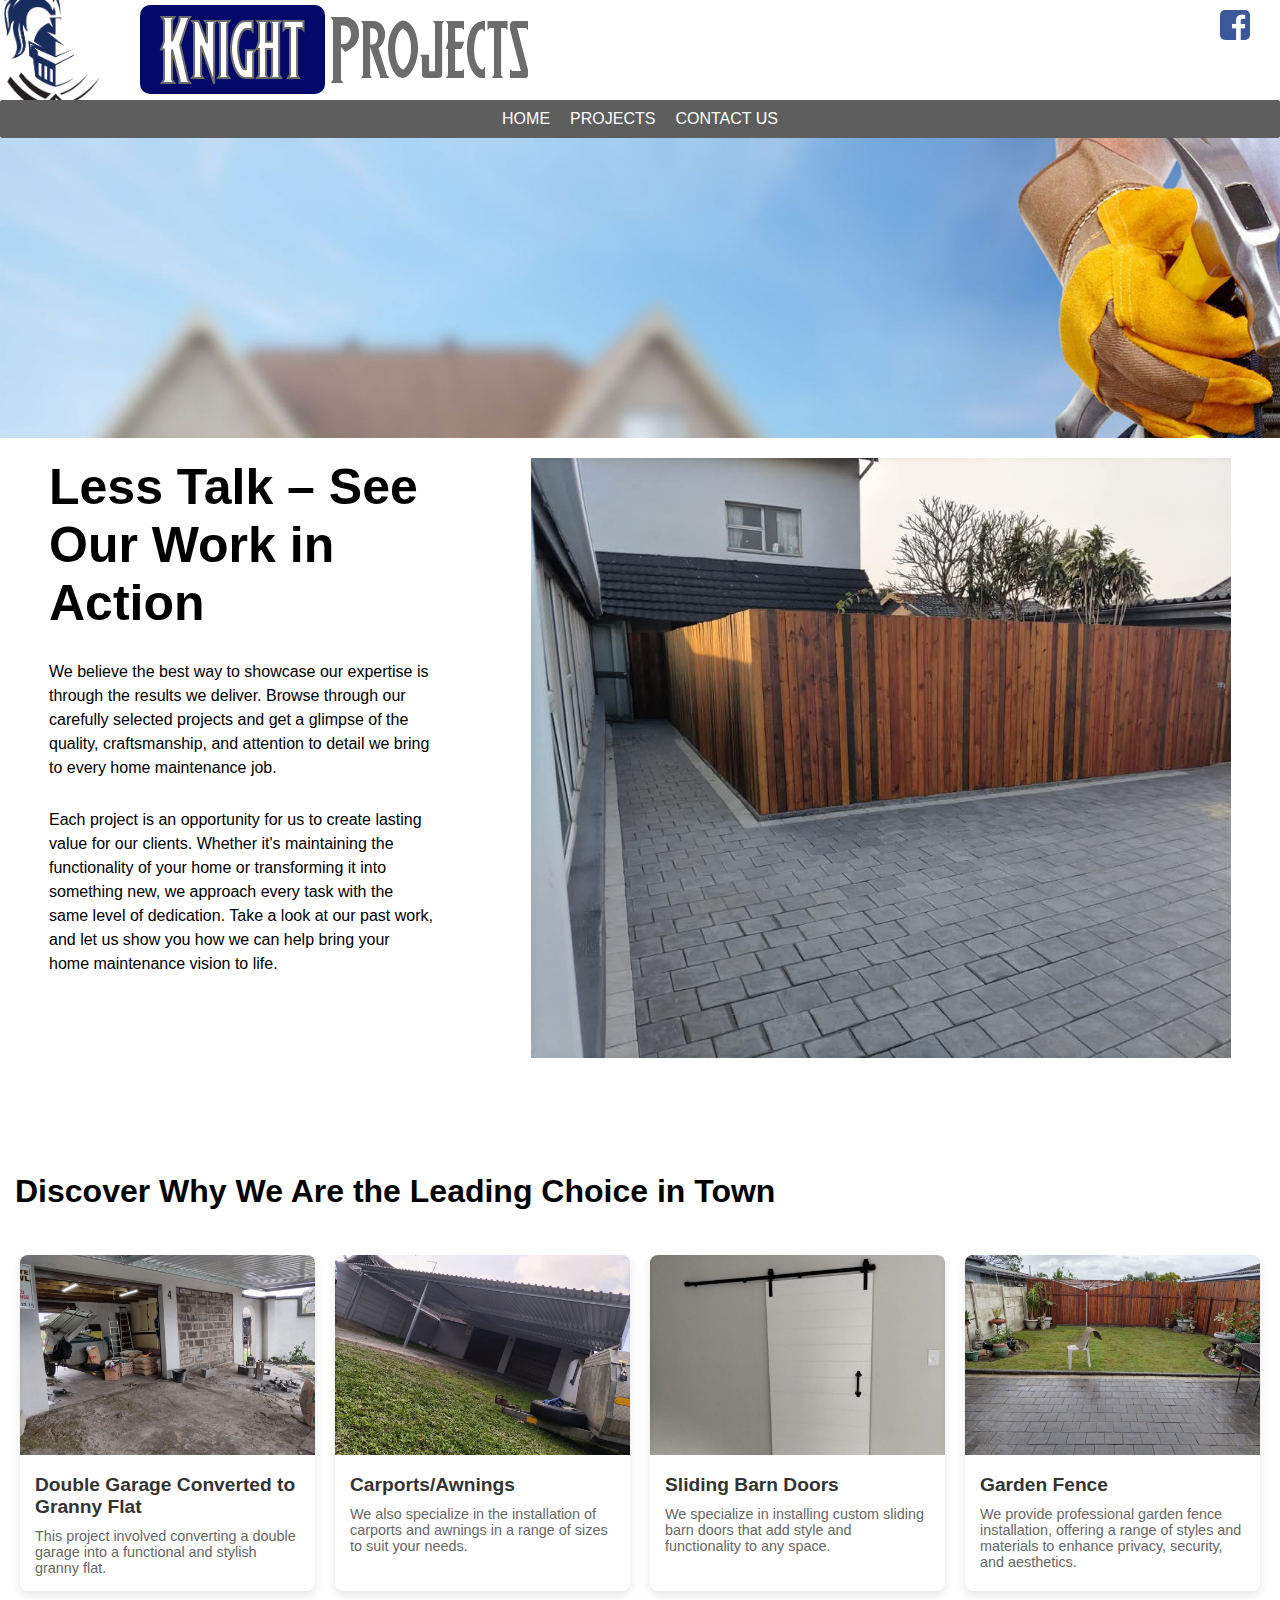
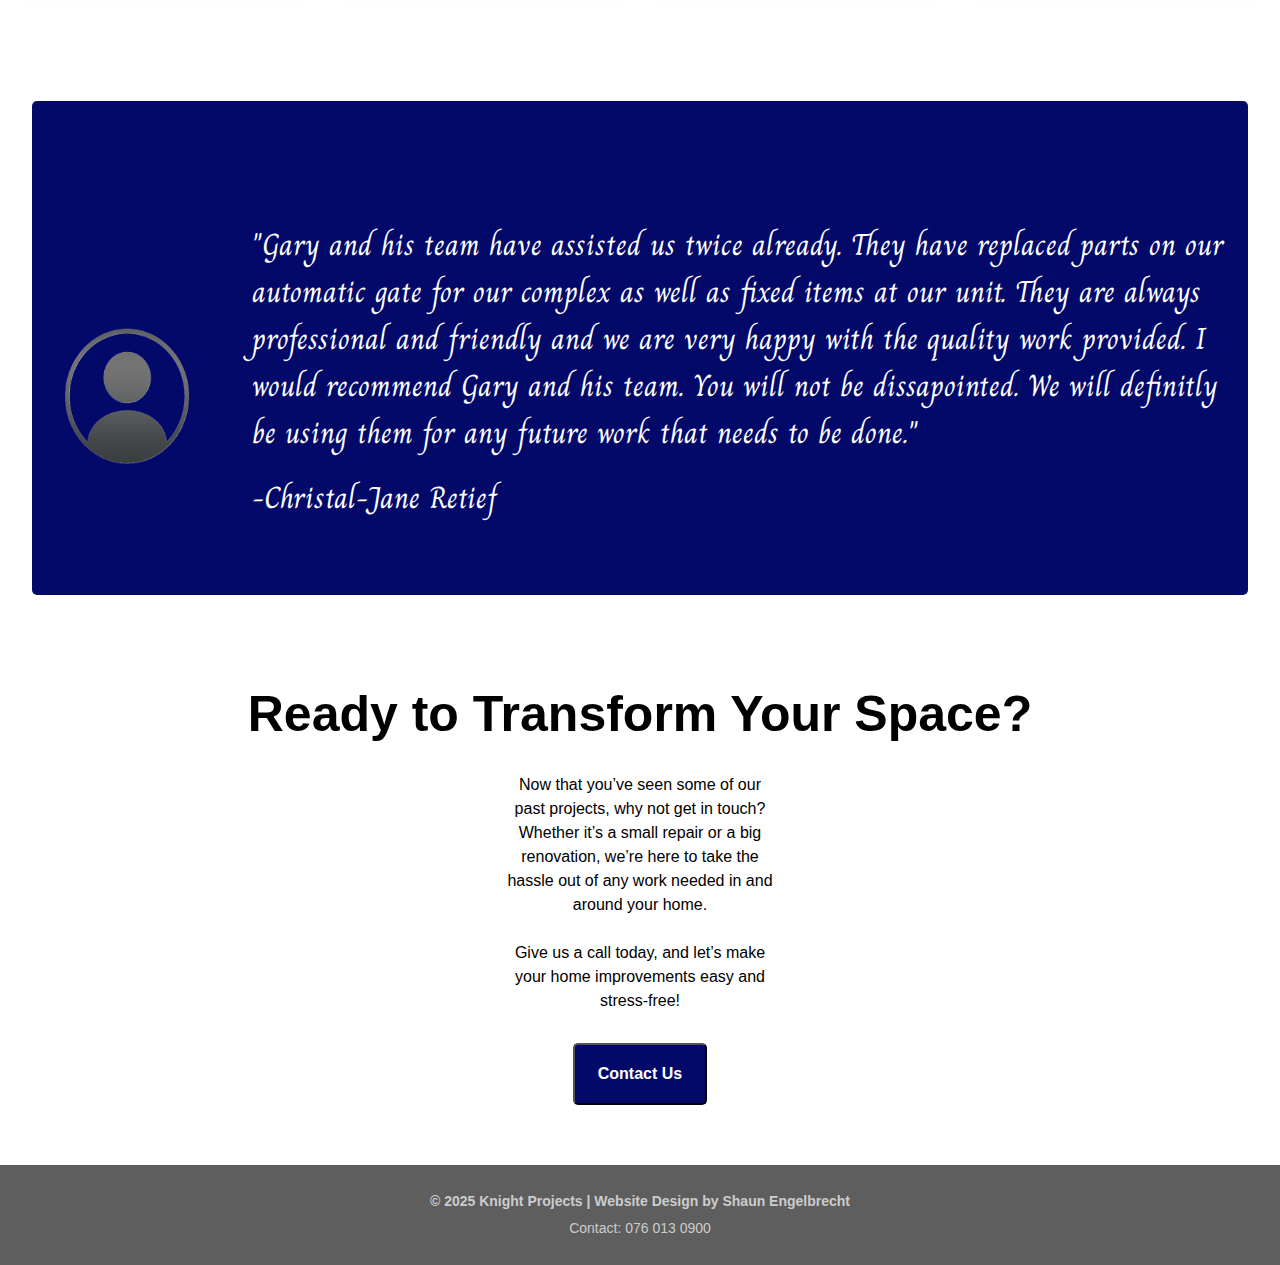
<file: projects.html>
<!DOCTYPE html>
<html>
    <head>
        <meta lang="en">
        <link rel="icon" type="image/x-icon" href="images/index/logo.jpg">
        <meta name="viewport" content="width=device-width, initial-scale=1.0">
        <link rel="stylesheet" href="style.css">
        <title>Knight Projects - Projects Page</title>
    </head>

        <body>
            <header>
                <img class="headerlogo" src="images/index/headerlogo.png">
                <a><h1 class="knight"><span class="headerspan">Knight</span><span class="headerspan2">Projects</span></h1></a>
                <a href="https://www.facebook.com/profile.php?id=61555496290242" target="_blank"><img class="sociallogo zoomsocial" src="images/index/fb.png"></a>
            </header>
            <div class="navbar">
                <nav>
                    <div>
                        <ul>
                            <li><a class="zoomnav" href="index.html">HOME</a</li>
                            <li><a class="zoomnav" href="projects.html">PROJECTS</a></li>
                            <li><a class="zoomnav" href="contact.html">CONTACT US</a></li>
                        </ul>
                    </div>
                </nav>
            </div>
                
                <div class="bg"></div>
                
                <section class="maincontainer1">
                    <div class="mainintro">
                        <h1>Less Talk – See Our Work in Action</h1>
                        <br>
                        <p>We believe the best way to showcase our expertise is through the results we deliver. Browse through our carefully selected projects and get a glimpse of the 
                            quality, craftsmanship, and attention to detail we bring to every home maintenance job.</p>
                            <br>
                        <p>Each project is an opportunity for us to create lasting value for our clients. Whether it's maintaining the functionality of your home or transforming it into 
                            something new, we approach every task with the same level of dedication. Take a look at our past work, and let us show you how we can help bring your home 
                            maintenance vision to life.</p>
                    </div>
                    <div class="projectmainimg"></div>
                </section>

                <h2 class="projectsectionhead">Discover Why We Are the Leading Choice in Town</h2>
                <div class="projects-container">
                    <!-- Project 1 -->
                    <div class="project-card">
                      <a href="granny.html">
                      <img src="images/projects/grannyflat/5.jpg" alt="Project 1" class="project-image">
                      </a>
                      <div class="project-info">
                        <div class="project-title">Double Garage Converted to Granny Flat</div>
                        <div class="project-description">This project involved converting a double garage into a functional and stylish granny flat.</div>
                      </div>
                    </div>
                
                    <!-- Project 2 -->
                    <div class="project-card">
                      <a href="carports.html">
                      <img src="images/projects/carports/roof4.jpg" alt="Project 2" class="project-image">
                      </a>
                      <div class="project-info">
                        <div class="project-title">Carports/Awnings</div>
                        <div class="project-description">We also specialize in the installation of carports and awnings in a range of sizes to suit your needs.</div>
                      </div>
                    </div>
                
                    <!-- Project 3 -->
                    <div class="project-card">
                      <a href="door.html">
                      <img src="images/projects/door/cover.jpg" alt="Project 3" class="project-image">
                      </a>
                      <div class="project-info">
                        <div class="project-title">Sliding Barn Doors</div>
                        <div class="project-description">We specialize in installing custom sliding barn doors that add style and functionality to any space.</div>
                      </div>
                    </div>
                
                    <!-- Project 4 -->
                    <div class="project-card">
                      <a href="fence.html">
                      <img src="images/projects/fence/4.jpg" alt="Project 4" class="project-image">
                      </a>
                      <div class="project-info">
                        <div class="project-title">Garden Fence</div>
                        <div class="project-description">We provide professional garden fence installation, offering a range of styles and materials to enhance privacy, security, and aesthetics.</div>
                      </div>
                    </div>
                
                    <!-- More projects can be added here in the same format -->
                
                  </div>

                  <div class="projecttestemonial">
                    <p><span class="invertedcomma">"</span>Gary and his team have assisted us twice already. They have replaced parts on our automatic gate for our complex
                      as well as fixed items at our unit. They are always professional and friendly and we are very happy with the quality work provided. I would recommend Gary
                      and his team. You will not be dissapointed. We will definitly be using them for any future work that needs to be done.<span class="invertedcomma">"</span></p>
                        <br>
                        <p>-Christal-Jane Retief</p>
                        <img src="images/noprofile.png" alt="monique">
                </div>

                <section>
                  <div class="projectcontainer2">
                    <h2>Ready to Transform Your Space?</h2>
                    <div class="projectcontainerp">
                      <p>Now that you’ve seen some of our past projects, why not get in touch? Whether it’s a small repair or a big renovation, we’re here to take the hassle 
                        out of any work needed in and around your home.</p>
                        <br>
                      <p>Give us a call today, and let’s make your home improvements easy and stress-free!</p>
                      <a href="contact.html"><button class="projectcontactbtn">Contact Us</button></a>
                    </div>
                      
                  </div>
                </section>

                <footer>
                  <div class="footer-content">
                      <p>&copy; 2025 Knight Projects | Website Design by Shaun Engelbrecht</p>
                      <p>Contact: 076 013 0900</p>
                  </div>
              </footer>

            </body>
</html>
</file>
<file: style.css>
/*  Website Colors

Main Color: #020969
Accent Color: #6d6c6c
Secondary Color: #000000a1

*/

/*Main Page Styling Start */

html {
    font-family: Verdana, Geneva, Tahoma, sans-serif;
    margin: 0;
    padding: 0;
    box-sizing: border-box;
    height: 100%;
    scroll-behavior: smooth;
    overflow-x: hidden;
    position: relative;
}

* {
    margin: 0;
    padding: 0;
    box-sizing: border-box;
}

@font-face {
    font-family: wolf;
    src: url(fonts/WolfsBaneRegular-RZqE.ttf)
}

@font-face {
    font-family: charm;
    src: url(fonts/Charm-Regular.ttf);
}

/* Footer Styles */

footer {
    background-color: #000000a1;
    padding: 20px;
    text-align: center;
    color: #fff;
    margin-top: 40px;
}

.footer-content {
    max-width: 900px;
    margin: 0 auto;
    font-size: 16px;
    line-height: 1.6;
}

.footer-content p {
    margin: 5px 0;
}

.footer-content p:first-child {
    font-weight: bold;
}

footer p {
    font-size: 14px;
    color: #ccc;
}

footer p a {
    color: #e67e22;
    text-decoration: none;
}

footer p a:hover {
    text-decoration: underline;
}

/*Main Page Styling End */

/* Index Page Style Start */

header {
    width: 100%;
    height: 100px;
    line-height: 100px;
    padding: 0;
    color: #040d91;
    font-family: wolf;
    font-style: normal;
    font-weight: normal;
    background-color: white;
    border-radius: 2px;
}

.headerlogo {
    width: 100px;
    height: 100px;
    float: left;
    margin-right: 40px;
}

header h1 {
    font-size: 90px;
    font-weight: 10;
    color: rgb(40, 43, 199);
}

.headerspan {
    background-color: #020969;
    color: white;
    padding-left: 20px;
    padding-right: 20px;
    border-radius: 10px;
    -webkit-text-stroke-color: #6d6c6c;
    -webkit-text-stroke-width: 2px;
}

.headerspan2 {
    color: #6d6c6c;
    margin-left: 5px;
}

.sociallogo {
    width: 30px;
    height: 30px;
    float: right;
    margin-top: -90px;
    margin-right: 30px;
    background-color: rgb(15, 238, 26);
    border-radius: 5px;
}

.navbar {
    width: 100%;
    align-items: center;
}

.navbar li a {
    text-decoration: none;
    display: block;
    padding: 10px;
    border-radius: 5px;
    color: white;
    font-family: 'Segoe UI', Tahoma, Geneva, Verdana, sans-serif;
}

.navbar ul {
    list-style: none;
    display: flex;
    width: 100%;
    display: flex;
    justify-content: center;
    border-radius: 2px;
    background-color: #000000a1;
}

.zoomnav:hover {
    transform: scale(1.1);
}

.zoomsocial {
    transition: transform 0.5s;
}
.zoomsocial:hover {
    transform: scale(1.3);
}

.bg {
    width: 100%;
    height: 300px;
    background-image: url(images/index/bg.jpg);
    background-repeat: no-repeat;
    background-position-y: 100%;
    background-size: cover;
    background-attachment: fixed;
    display: flex;
    margin: 0;
    padding: 0;
}

.maincontainer1 {
    display: flex;
}

.businesslogo {
    width: 100%;
    margin-top: 50px;
    box-shadow: 9px 9px 10px rgba(0, 0, 0, 0.445);
    border-radius: 30px;
}

.mainintro {
    margin: auto;
    width: 30%;
    margin-top: 20px;
    text-align: left;
}

.mainintro h1 {
    font-size: 50px;
}

.mainintro p {
    font-size: 1rem;
    margin-top: 10px;
    line-height: 1.5;
}

.mainimg {
    margin: auto;
    width: 700px;
    height: 800px;
    background-image: url(images/index/gary.jpg);
    background-repeat: no-repeat;
    background-size: cover;
    margin-top: 20px;
    position: relative;
}

.textoverheroimage {
    color: #616161;
    font-size: 2rem;
    font-weight: bolder;
    background-color: rgba(255, 255, 255, 0.89);
    width: 100%;
    padding: 20px;
    text-align: center;
    position: absolute;
    bottom: 0;
    left: 50%;
    translate: -50%;
}

.mainbtn {
    padding: 20px;
    margin-top: 40px;
    margin-left: 170px;
    border-radius: 5px;
    font-size: 1rem;
    font-weight: bolder;
    background-color: #020969;
    color: white;
}

.mainbtn:hover {
    color: #000000a1;
    background-color: white;
    transition: 0.3s;
    cursor: pointer;
}

.sectionhead {
    padding: 15px;
    width: 100%;
    font-size: 2rem;
    margin-top: 150px;
    margin-bottom: -80px;
}

.maincontainer2 {
    display: flex;
    justify-content: space-around;
    height: auto;
    margin-top: 100px;
}

.featureicon {
    width: 24px;
    height: 24px;
    stroke: #020969;
    margin-left: 17px;
    margin-bottom: 10px;
}

.mainbox h4 {
    margin-left: 17px;
    margin-top: 10px;
    font-weight: bolder;
}

.mainbox p {
    font-size: 0.9rem;
    margin-left: 17px;
    margin-top: 20px;
    width: 70%;
}

.mainbox {
    width: 30%;
    height: 230px;
    border-left: 2px solid black;
    height: auto;
    line-height: 1.5;
}

@keyframes appear {
    from {
        opacity: 0;
        transform: scale(0.3)
        
    }

    to {
        opacity: 1;
        transform: scale(1)
    }
}

.testemonial {
    margin: auto;
    background-color: #020969;
    width: 95%;
    height: auto;
    color: white;
    padding: 20px;
    margin-top: 90px;
    border-radius: 5px;
    animation-name: appear;
    animation-timing-function: linear;
    animation-timeline: view();
    animation-range: entry 0 cover 40%;
}

.testemonial img {
    width: 150px;
    height: 150px;
    border-radius: 100px;
    position: relative;
    top: -100px;
    }

.testemonial p {
    width: auto;
    margin-left: 200px;
    font-size: 2rem;
    font-family: charm;
    position: relative;
    top: 100px;
}

.maincontainer3 {
    display: flex;
    justify-content: space-around;
    height: auto;
    margin-top: 60px;
}

.servicelist {
    margin: auto;
    width: 30%;
    margin-top: 20px;
    text-align: left;
}

.servicelist h1 {
    font-size: 50px;
}

.servicelist p {
    line-height: 1.5;
}

.servicelist ul {
    margin-top: 30px;
    border-left: 2px solid black;
    padding: 20px;
}

.servicelist li {
    margin-left: 30px;
    line-height: 1.5;
}

.mainimg2 {
    margin: auto;
    width: 500px;
    height: 500px;
    background-image: url(images/index/section1.jpg);
    background-repeat: no-repeat;
    background-size: cover;
    margin-top: 20px;
}

.buttons {
    margin: auto;
    width: 100%;
    display: flex;
    justify-content: space-around;
    margin-top: 30px;
}

.contactbtn {
    padding: 20px;
    border-radius: 5px;
    font-size: 1rem;
    font-weight: bolder;
    background-color: #020969;
    color: white;
}

.contactbtn:hover {
    color: #000000a1;
    background-color: white;
    transition: 0.3s;
    cursor: pointer;
}

.projectbtn {
    padding: 20px;
    border-radius: 5px;
    font-size: 1rem;
    font-weight: bolder;
    background-color: #020969;
    color: white;
}

.projectbtn:hover {
    color: #000000a1;
    background-color: white;
    transition: 0.3s;
    cursor: pointer;
}

/* Index Page Style END */

/* Contact Us Page Style Start */

.contfeatureicon {
    width: 24px;
    height: 24px;
    stroke: #020969;
    margin-top: 20px;
}

.contactmainintro {
    margin: auto;
    width: 30%;
    margin-top: 20px;
    text-align: left;
}

.contactmainintro h1 {
    font-size: 50px;
}

.contactmainintro p {
    font-size: 1rem;
    margin-top: 10px;
    line-height: 1.5;
}

.contactmainintro img {
    width: 150px;
    margin-top: 10px;
}

.contactmainintro ul {
    margin-top: 40px;
}

.contactmainimg {
    margin: auto;
    width: 700px;
    height: 800px;
    background-image: url(images/contactus/contactus.jpg);
    background-repeat: no-repeat;
    background-size: cover;
    background-position-x: 80%;
    margin-top: 20px;
    position: relative;
}

.operatinghours h2 {
    font-size: 3rem;
    margin-top: 64px;
    margin-bottom: 30px;
}

.hours-table {
    width: 100%;
    border-collapse: collapse;
}

.hours-table th,
.hours-table td {
    padding: 8px 15px;
    text-align: left;
    border-bottom: 1px solid #ddd;
}
.hours-table th {
    background-color: #020969;
    color: #fff;
}
.hours-table tr:last-child td {
    border-bottom: none;
}

/* Contact Us Page Style End */

/* Projects Page Style Start */

.projectmainimg {
    margin: auto;
    width: 700px;
    height: 600px;
    background-image: url(images/projects/fence/5.jpg);
    background-repeat: no-repeat;
    background-size: cover;
    margin-top: 20px;
    position: relative;
}

.projectsectionhead {
    padding: 15px;
    width: 100%;
    font-size: 2rem;
    margin-top: 100px;
    margin-bottom: 10px;
}

.projects-container {
    display: grid;
    grid-template-columns: repeat(auto-fill, minmax(250px, 1fr)); /* Makes grid responsive */
    gap: 20px;
    padding: 20px;
  }
  
  .project-card {
    background-color: #fff;
    border-radius: 8px;
    overflow: hidden;
    box-shadow: 0 4px 8px rgba(0, 0, 0, 0.1);
    transition: transform 0.3s ease;
  }
  
  .project-card:hover {
    transform: translateY(-10px);
  }
  
  .project-image {
    width: 100%;
    height: 200px;
    object-fit: cover;
  }
  
  .project-info {
    padding: 15px;
  }
  
  .project-title {
    font-size: 1.2em;
    font-weight: bold;
    color: #333;
  }
  
  .project-description {
    color: #666;
    font-size: 0.9em;
    margin-top: 10px;
  }

      /* Call to Action */

.cta {
    text-align: center;
    padding: 30px;
    background-color: #020969;
    color: #fff;
  }
  
  .cta p {
    font-size: 1.2em;
  }
  
  .cta a {
    color: #616161;
    text-decoration: none;
    font-weight: bold;
  }
  
  .cta a:hover {
    text-decoration: underline;
  }

  /* Gallery Section */
  
.gallery {
    display: grid;
    grid-template-columns: repeat(3, 1fr); /* 3-column layout */
    gap: 20px;
    padding: 20px;
    max-width: 1200px;
    margin: 0 auto;
  }
  
  .gallery-item img {
    width: 100%;
    height: auto;
    border-radius: 8px;
    box-shadow: 0 4px 8px rgba(0, 0, 0, 0.1);
  }

  .projecttestemonial {
    margin: auto;
    background-color: #020969;
    width: 95%;
    height: auto;
    color: white;
    padding: 20px;
    margin-top: 90px;
    border-radius: 5px;
    font-family: 'Times New Roman', Times, serif;
    animation-name: appear;
    animation-timing-function: linear;
    animation-timeline: view();
    animation-range: entry 0 cover 40%;
}

.projecttestemonial img {
    width: 150px;
    height: 150px;
    border-radius: 100px;
    position: relative;
    top: -100px;
    }

.projecttestemonial p {
    width: auto;
    margin-left: 200px;
    font-size: 1.9rem;
    font-family: charm;
    position: relative;
    top: 100px;
}

.projectcontainer2 {
    margin: auto;
    width: 80%;
}

.projectcontainer2 h2 {
    font-size: 50px;
    text-align: center;
    margin-top: 80px;
    padding: 10px;
}

.projectcontainerp {
    margin: auto;
    text-align: center;
    width: 30%;
    padding: 20px;
    line-height: 1.5;
}

.projectcontactbtn {
    padding: 20px;
    border-radius: 5px;
    font-size: 1rem;
    font-weight: bolder;
    background-color: #020969;
    color: white;
    margin-top: 30px;
    width: 50%;
}

.projectcontactbtn:hover {
    color: #000000a1;
    background-color: white;
    transition: 0.3s;
    cursor: pointer;
}

/* Projects Page Style End */

/* Responsive design for smaller screens */

@media screen and (max-width: 500px) {

    .box2 {
        display: none;
    }

    header h1 {
        font-size: 50px !important;
        font-weight: 10 !important;
        line-height: 100px;
    }

    .bg {
        background-attachment: unset;
        width: 100%;
    }

    .maincontainer1 {
        display: flex;
        flex-direction: column;
    }

    .businesslogo {
        display: none;
    }

    .mainintro {
        margin: auto;
        width: 80%;
        margin-top: 20px;
    }
    
    .mainintro h1 {
        font-size: 3rem;
    }
    
    .mainintro p {
        font-size: 1rem;
        margin-top: 10px;
    }
    
    .mainimg {
        width: 95%;
        height: 400px;
        background-repeat: no-repeat;
        background-size: cover;
        margin-top: 20px;
    }

    .mainbtn {
        margin-left: 100px;
        border-radius: 5px;
        font-size: 1rem;
        font-weight: bolder;
        background-color: #020969;
        color: white;
    }

    .maincontainer2 {
        display: flex;
        flex-direction: column;
        justify-content: space-around;
        height: 200px;
        margin-top: 50px;
    }

    .mainbox {
        width: 90%;
        height: auto;
        margin-left: 10px;
        border-left: none;
        margin-top: 40px;
        border-left: 2px solid black;
    }

    .testemonial {
        margin: auto;
        background-color: #020969;
        width: 95%;
        height: auto;
        color: white;
        padding: 10px;
        margin-top: 700px;
        border-radius: 5px;
        font-family: 'Times New Roman', Times, serif;
    }
    
    .testemonial img {
        top: 5px;
        }
    
    .testemonial p {
        width: auto;
        margin-left: 20px;
        font-size: 1.5rem;
        font-family: Georgia, 'Times New Roman', Times, serif;
        position: relative;
        top: 0;
    }

    .maincontainer3 {
        display: flex;
        flex-direction: column;
        height: 1500px;
        margin-top: 100px;
    }

    .servicelist {
        margin-left: 20px;
        width: 80%;
        margin-top: 20px;
        text-align: left;
    }
    
    .servicelist h1 {
        font-size: 50px;
    }

    .buttons {
        margin: auto;
        width: 100%;
        height: auto;
        display: flex;
        justify-content: space-evenly;
        margin-top: 30px;
    }

    .contactbtn {
        padding: 20px;
        border-radius: 5px;
        font-size: 1rem;
        font-weight: bolder;
        background-color: #020969;
        color: white;
    }
    
    .contactbtn:hover {
        color: #000000a1;
        background-color: white;
        transition: 0.3s;
        cursor: pointer;
    }

    footer {
        padding: 15px;
    }

    .footer-content {
        font-size: 14px;
    }

    .mainimg2 {
        margin-top: -350px;
        width: 95%;
        height: 500px;
        background-image: url(images/index/service.jpg);
        background-repeat: no-repeat;
        background-size: cover;
    }

    .project-gallery {
        grid-template-columns: 1fr; /* Stacks images on smaller screens */
      }

      .projectmainimg {
        width: 95%;
        height: 600px;
    }

    .projecttestemonial {
        margin: auto;
        background-color: #020969;
        width: 95%;
        height: auto;
        color: white;
        padding: 10px;
        margin-top: 50px;
        border-radius: 5px;
        font-family: 'Times New Roman', Times, serif;
    }
    
    .projecttestemonial img {
        top: 5px;
        }
    
    .projecttestemonial p {
        width: auto;
        margin-left: 20px;
        font-size: 1.5rem;
        font-family: Georgia, 'Times New Roman', Times, serif;
        position: relative;
        top: 0;
    }

    .projectcontainerp {
        width: 80%;
    }

    .projectcontactbtn {
        width: 80%;
    }

    .contactmainintro {
        margin: auto;
        width: 80%;
        margin-top: 20px;
    }

    .contactmainimg {
        margin-top: 50px;
        width: 95%;
        height: 500px;
        background-image: url(images/contactus/contactus.jpg);
    }

    .contactbox2 .hiddenonsmall {
        text-align: center;
        opacity: 1;
        font-size: larger;
        margin-bottom: 50px;
        color: yellow;
        font-weight: bold;
    }

    .sociallogo {
        margin-right: 10px;
        width: 20px;
        height: 20px;
    }

    .headerlogo {
        margin-right: 0;
    }

}

/* Responsive design for smaller screens */
</file>
